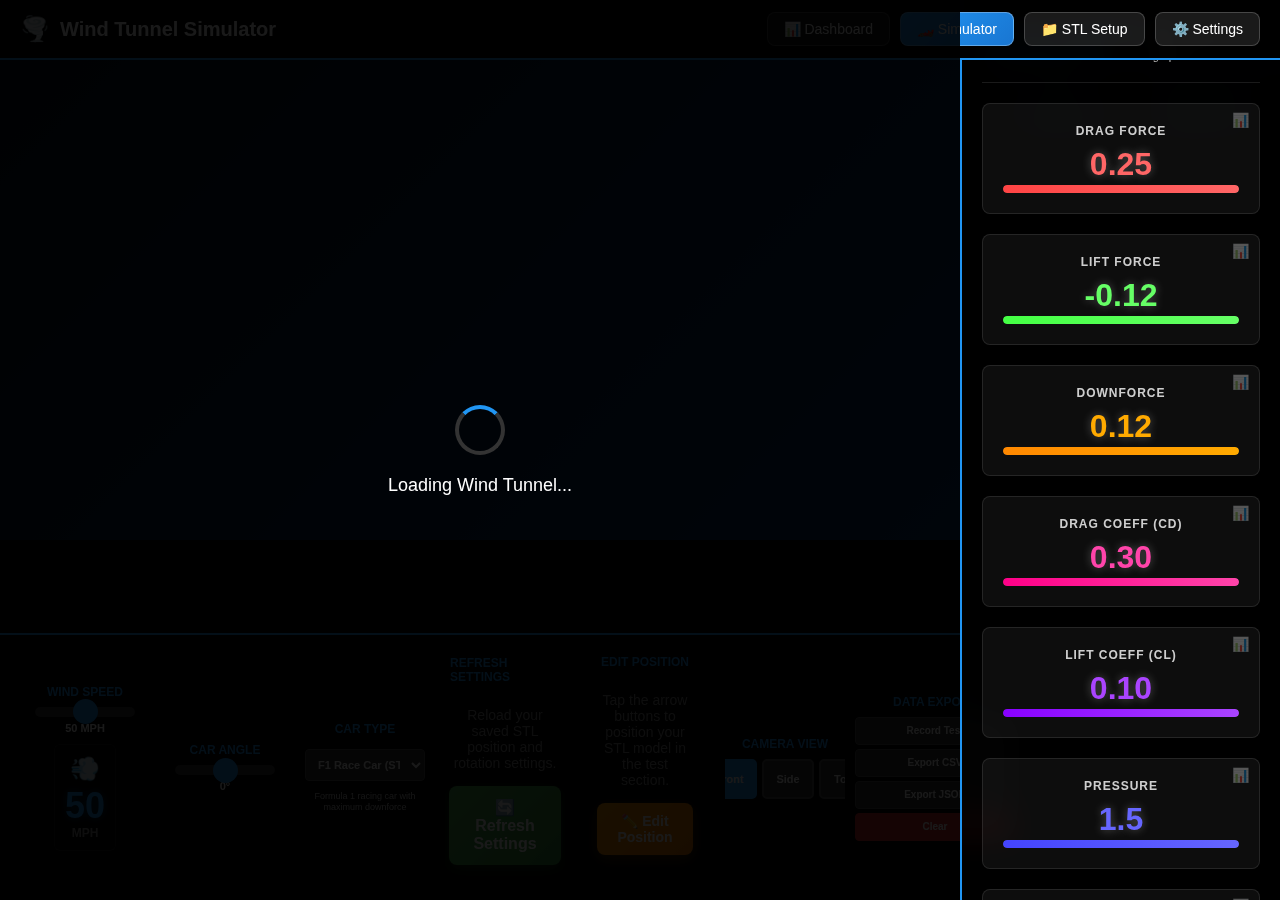
<file: index.html>
<!DOCTYPE html>
<html lang="en">
<head>
    <meta charset="UTF-8">
    <meta name="viewport" content="width=device-width, initial-scale=1.0">
    <title>Wind Tunnel Simulator</title>
    <link rel="manifest" href="manifest.json">
    <link rel="icon" href="favicon.ico" type="image/x-icon">
    <link rel="stylesheet" href="css/styles.css">
    <link rel="stylesheet" href="css/animations.css">
    <!-- PWA theme color -->
    <meta name="theme-color" content="#2196F3">
    <meta name="apple-mobile-web-app-capable" content="yes">
    <meta name="apple-mobile-web-app-status-bar-style" content="black-translucent">
</head>
<body>
    <div id="app">
        <!-- App Menu Bar -->
        <div id="appMenuBar" class="app-menu-bar">
            <div class="menu-logo">
                <span class="menu-icon">🌪️</span>
                <span class="menu-title">Wind Tunnel Simulator</span>
            </div>
            <div class="menu-nav">
                <button onclick="window.location.href='dashboard.html'" class="menu-btn">📊 Dashboard</button>
                <button id="menuMain" class="menu-btn active">🏎️ Simulator</button>
                <button id="menuSTLSetup" class="menu-btn">📁 STL Setup</button>
                <button id="menuSettings" class="menu-btn">⚙️ Settings</button>
            </div>
        </div>
        
        <!-- Main App Page -->
        <div id="mainPage" class="app-page active">
            <!-- Main App Section (Left Side) -->
            <div id="mainApp" class="main-app-section">
            <!-- Main 3D Canvas -->
            <canvas id="windTunnelCanvas"></canvas>
            
            <!-- On-Screen Arrow Controls Overlay -->
            <div id="arrowControls" class="arrow-controls-overlay" style="display: none;">
                <div class="arrow-controls-grid">
                    <div class="arrow-row">
                        <button id="arrowUp" class="arrow-btn arrow-up">▲</button>
                    </div>
                    <div class="arrow-row">
                        <button id="arrowLeft" class="arrow-btn arrow-left">◀</button>
                        <div class="arrow-center">
                            <span id="arrowInstructions" class="arrow-instructions">Tap arrows to move</span>
                            <button id="rotateBtn" class="rotate-btn">🔄</button>
                        </div>
                        <button id="arrowRight" class="arrow-btn arrow-right">▶</button>
                    </div>
                    <div class="arrow-row">
                        <button id="arrowDown" class="arrow-btn arrow-down">▼</button>
                    </div>
                </div>
            </div>
            
            <!-- Loading Screen -->
            <div id="loadingScreen" class="loading-screen">
                <div class="loading-spinner"></div>
                <div class="loading-text">Loading Wind Tunnel...</div>
            </div>
            
            <!-- Control Panel -->
            <div id="controls" class="control-panel">
                <!-- Wind Speed Control -->
                <div class="control-section">
                    <h3>Wind Speed</h3>
                    <input type="range" id="windSpeed" min="0" max="100" value="50" class="control-slider">
                    <span id="windSpeedValue" class="control-value">50 MPH</span>
                    <!-- Large Wind Speed Display -->
                    <div class="wind-speed-display">
                        <div class="wind-icon">💨</div>
                        <div id="windSpeedLarge" class="wind-speed-large">50</div>
                        <div class="wind-unit">MPH</div>
                    </div>
                </div>
                
                <!-- Car Angle Control -->
                <div class="control-section">
                    <h3>Car Angle</h3>
                    <input type="range" id="carAngle" min="-20" max="20" value="0" class="control-slider">
                    <span id="carAngleValue" class="control-value">0°</span>
                </div>
                
                <!-- Car Type Selection -->
                <div class="control-section">
                    <h3>Car Type</h3>
                    <select id="carType" class="control-select">
                        <option value="f1" selected>F1 Race Car (STL)</option>
                        <option value="sedan">Sedan</option>
                        <option value="sports">Sports Car</option>
                        <option value="suv">SUV</option>
                        <option value="truck">Truck</option>
                        <option value="custom">Custom STL File</option>
                    </select>
                    <div id="carDescription" class="car-description">Formula 1 racing car with maximum downforce</div>
                </div>
                
                <!-- STL File Upload -->
                <div class="control-section" id="stlUploadSection" style="display: none;">
                    <h3>Upload STL File</h3>
                    <input type="file" id="stlFileInput" accept=".stl" class="file-input">
                    <div class="upload-info">
                        <div id="uploadStatus" class="upload-status">No file selected</div>
                        <div class="upload-help">Select an STL file to load your custom car model</div>
                    </div>
                </div>
                
                <!-- STL Setup Navigation -->
                <div class="control-section" id="stlSetupNavSection" style="display: none;">
                    <h3>STL Model Setup</h3>
                    <div class="setup-nav-info">
                        <p>Configure your STL model rotation and position in the dedicated setup page.</p>
                        <button id="openSTLSetup" class="setup-nav-btn">Open STL Setup</button>
                    </div>
                </div>
                
                <!-- Refresh Settings Button -->
                <div class="control-section">
                    <h3>Refresh Settings</h3>
                    <div class="refresh-info">
                        <p>Reload your saved STL position and rotation settings.</p>
                        <button id="refreshSettings" class="refresh-btn">🔄 Refresh Settings</button>
                    </div>
                </div>
                
                <!-- Edit Position Controls -->
                <div class="control-section" id="editPositionSection">
                    <h3>Edit Position</h3>
                    <div class="edit-position-info">
                        <p>Tap the arrow buttons to position your STL model in the test section.</p>
                        <div class="edit-position-controls">
                            <button id="editPositionBtn" class="edit-position-btn">✏️ Edit Position</button>
                            <button id="savePositionBtn" class="save-position-btn" style="display: none;">💾 Save Position</button>
                            <button id="cancelEditBtn" class="cancel-edit-btn" style="display: none;">❌ Cancel</button>
                        </div>
                        <div id="editModeInfo" class="edit-mode-info" style="display: none;">
                            <span id="currentViewMode" class="view-mode-indicator">Front View: Move X/Y</span>
                        </div>
                        

                    </div>
                </div>
                
                <!-- Camera View Controls -->
                <div class="control-section">
                    <h3>Camera View</h3>
                    <div class="view-buttons">
                        <button id="frontView" class="view-btn active">Front</button>
                        <button id="sideView" class="view-btn">Side</button>
                        <button id="topView" class="view-btn">Top</button>
                    </div>
                </div>
                
                <!-- Data Export Controls -->
                <div class="export-section">
                    <h3>Data Export</h3>
                    <div class="export-buttons">
                        <button id="recordTest" class="export-btn">Record Test</button>
                        <button id="exportCSV" class="export-btn">Export CSV</button>
                        <button id="exportJSON" class="export-btn">Export JSON</button>
                        <button id="clearData" class="export-btn clear-btn">Clear</button>
                    </div>
                </div>
            </div>
            
            <!-- Test History Panel -->
            <div id="testHistoryPanel" class="test-history-panel">
                <div class="history-header">
                    <h3>Test History</h3>
                    <button id="toggleHistory" class="toggle-btn">▼</button>
                </div>
                <div id="testHistoryContent" class="history-content">
                    <div id="testStats" class="test-stats">
                        <div class="stat-item">Tests: 0</div>
                        <div class="stat-item">Avg Drag: 0N</div>
                        <div class="stat-item">Avg Lift: 0N</div>
                        <div class="stat-item">Session: 0min</div>
                    </div>
                    <div id="testHistory" class="test-history">
                        <div class="no-tests">No tests recorded yet</div>
                    </div>
                </div>
            </div>
            
            <!-- Status Bar -->
            <div id="statusBar" class="status-bar">
                <span id="fpsCounter" class="fps-counter">FPS: 60</span>
                <span id="connectionStatus" class="connection-status">●</span>
            </div>
        </div>
        </div> <!-- End Main Page -->
        
        <!-- STL Setup Page -->
        <div id="stlSetupPage" class="app-page">
            <div class="setup-page-header">
                <h1>STL Model Setup</h1>
                <p>Configure your 3D model rotation, position, and upload settings</p>
            </div>
            
            <div class="setup-page-content">
                <!-- STL File Upload Section -->
                <div class="setup-section">
                    <h2>📁 Upload STL File</h2>
                    <div class="setup-card">
                        <input type="file" id="stlFileInputSetup" accept=".stl" class="file-input-large">
                        <div class="upload-info-large">
                            <div id="uploadStatusSetup" class="upload-status-large">No file selected</div>
                            <div class="upload-help-large">Select an STL file to load your custom car model</div>
                        </div>
                    </div>
                </div>
                
                <!-- Model Rotation Section -->
                <div class="setup-section">
                    <h2>🔄 Model Rotation</h2>
                    <div class="setup-card">
                        <div class="rotation-controls-large">
                            <div class="rotation-axis-large">
                                <label>X-Axis Rotation</label>
                                <input type="range" id="rotationXSetup" min="-180" max="180" value="0" step="10" class="rotation-slider-large">
                                <span id="rotationXValueSetup" class="rotation-value-large">0°</span>
                            </div>
                            <div class="rotation-axis-large">
                                <label>Y-Axis Rotation</label>
                                <input type="range" id="rotationYSetup" min="-180" max="180" value="0" step="10" class="rotation-slider-large">
                                <span id="rotationYValueSetup" class="rotation-value-large">0°</span>
                            </div>
                            <div class="rotation-axis-large">
                                <label>Z-Axis Rotation</label>
                                <input type="range" id="rotationZSetup" min="-180" max="180" value="0" step="10" class="rotation-slider-large">
                                <span id="rotationZValueSetup" class="rotation-value-large">0°</span>
                            </div>
                        </div>
                        <div class="rotation-buttons-large">
                            <button id="resetRotationSetup" class="setup-btn">Reset Rotation</button>
                            <button id="saveRotationSetup" class="setup-btn save-btn">Save Rotation</button>
                        </div>
                    </div>
                </div>
                
                <!-- Model Position Section -->
                <div class="setup-section">
                    <h2>📍 Model Position</h2>
                    <div class="setup-card">
                        <div class="position-controls-large">
                            <div class="position-axis-large">
                                <label>Height (Y-Axis)</label>
                                <input type="range" id="positionYSetup" min="-3" max="3" value="-2" step="0.1" class="position-slider-large">
                                <span id="positionYValueSetup" class="position-value-large">-2.0</span>
                            </div>
                            <div class="position-axis-large">
                                <label>Forward/Back (Z-Axis)</label>
                                <input type="range" id="positionZSetup" min="-4" max="4" value="0" step="0.1" class="position-slider-large">
                                <span id="positionZValueSetup" class="position-value-large">0.0</span>
                            </div>
                            <div class="position-axis-large">
                                <label>Left/Right (X-Axis)</label>
                                <input type="range" id="positionXSetup" min="-6" max="6" value="0" step="0.1" class="position-slider-large">
                                <span id="positionXValueSetup" class="position-value-large">0.0</span>
                            </div>
                        </div>
                        <div class="position-buttons-large">
                            <button id="resetPositionSetup" class="setup-btn">Reset Position</button>
                            <button id="savePositionSetup" class="setup-btn save-btn">Save Position</button>
                        </div>
                    </div>
                </div>
                
                <!-- Model Preview Section -->
                <div class="setup-section">
                    <h2>👁️ Model Preview</h2>
                    <div class="setup-card">
                        <div class="model-preview">
                            <canvas id="previewCanvas" width="400" height="300"></canvas>
                            <div class="preview-info">
                                <p>Live preview of your STL model with current rotation and position settings</p>
                                <div class="preview-controls-info">
                                    <strong>Controls:</strong>
                                    <span>🖱️ Drag to rotate</span>
                                    <span>🔍 Scroll to zoom</span>
                                </div>
                            </div>
                        </div>
                    </div>
                </div>
                
                <!-- Action Buttons -->
                <div class="setup-actions">
                    <button id="applySettingsBtn" class="setup-btn apply-btn">Apply to Wind Tunnel</button>
                    <button id="backToMainBtn" class="setup-btn back-btn">Back to Main</button>
                </div>
            </div>
        </div>
        
        <!-- Settings Page -->
        <div id="settingsPage" class="app-page">
            <div class="setup-page-header">
                <h1>Settings</h1>
                <p>Configure application preferences and manage car models</p>
            </div>
            
            <div class="setup-page-content">
                <!-- Model Management Section -->
                <div class="setup-section">
                    <h2>🚗 Car Model Management</h2>
                    <div class="setup-card">
                        <div class="model-manager">
                            <div class="model-manager-header">
                                <p>Manage preloaded car models and their characteristics</p>
                                <div class="model-manager-actions">
                                    <button id="addNewModel" class="setup-btn">Add New Model</button>
                                    <button id="resetAllModels" class="setup-btn">Reset All</button>
                                </div>
                            </div>
                            
                            <div id="modelList" class="model-list">
                                <!-- Models will be populated by JavaScript -->
                            </div>
                        </div>
                    </div>
                </div>
                
                <!-- Application Settings Section -->
                <div class="setup-section">
                    <h2>⚙️ Application Settings</h2>
                    <div class="setup-card">
                        <div class="settings-grid">
                            <div class="setting-item">
                                <label for="enableParticles">Wind Particles</label>
                                <input type="checkbox" id="enableParticles" checked>
                                <span class="setting-description">Show animated wind particles</span>
                            </div>
                            
                            <div class="setting-item">
                                <label for="enableSounds">Sound Effects</label>
                                <input type="checkbox" id="enableSounds">
                                <span class="setting-description">Enable wind and engine sounds</span>
                            </div>
                            
                            <div class="setting-item">
                                <label for="autoSave">Auto-Save Settings</label>
                                <input type="checkbox" id="autoSave" checked>
                                <span class="setting-description">Automatically save model positions</span>
                            </div>
                            
                            <div class="setting-item">
                                <label for="performanceMode">Performance Mode</label>
                                <input type="checkbox" id="performanceMode">
                                <span class="setting-description">Reduce graphics quality for better performance</span>
                            </div>
                        </div>
                    </div>
                </div>
                
                <!-- V2 Graphics Engine Section -->
                <div class="setup-section">
                    <h2>🎨 Graphics Engine V2</h2>
                    <div class="setup-card">
                        <div class="settings-grid">
                            <div class="setting-item">
                                <label for="enableV2Engine">Enable V2 Graphics Engine</label>
                                <input type="checkbox" id="enableV2Engine">
                                <span class="setting-description">Enhanced streamline visualization with long flowing lines</span>
                            </div>
                            
                            <div class="setting-item">
                                <label for="v2StreamlineCount">Streamline Count</label>
                                <input type="range" id="v2StreamlineCount" min="20" max="60" value="40" class="rotation-slider-large">
                                <span id="v2StreamlineCountValue" class="rotation-value-large">40</span>
                                <span class="setting-description">Number of streamlines in V2 engine</span>
                            </div>
                            
                            <div class="setting-item">
                                <label for="v2FlowIntensity">Flow Intensity</label>
                                <input type="range" id="v2FlowIntensity" min="0.5" max="2.0" step="0.1" value="1.0" class="rotation-slider-large">
                                <span id="v2FlowIntensityValue" class="rotation-value-large">1.0</span>
                                <span class="setting-description">Strength of flow effects around car</span>
                            </div>
                            
                            <div class="setting-item">
                                <label for="v2ShowUnderCar">Under-Car Flow</label>
                                <input type="checkbox" id="v2ShowUnderCar" checked>
                                <span class="setting-description">Show streamlines flowing under the car</span>
                            </div>
                            
                            <div class="setting-item">
                                <label for="v2LongStreamlines">Long Streamlines</label>
                                <input type="checkbox" id="v2LongStreamlines" checked>
                                <span class="setting-description">Enable extra-long dramatic streamlines</span>
                            </div>
                            
                            <div class="setting-item">
                                <label for="v2ColorIntensity">Color Intensity</label>
                                <input type="range" id="v2ColorIntensity" min="0.5" max="1.5" step="0.1" value="1.0" class="rotation-slider-large">
                                <span id="v2ColorIntensityValue" class="rotation-value-large">1.0</span>
                                <span class="setting-description">Brightness of velocity-based colors</span>
                            </div>
                        </div>
                        
                        <div class="data-info" style="margin-top: 20px;">
                            <p><strong>V2 Graphics Engine Features:</strong></p>
                            <ul style="margin: 10px 0; padding-left: 20px;">
                                <li>Long flowing streamlines with smooth color transitions</li>
                                <li>Under-car airflow visualization</li>
                                <li>Enhanced deflection effects around car</li>
                                <li>Real-time color updates based on velocity</li>
                                <li>Dramatic wake effects behind car</li>
                            </ul>
                        </div>
                    </div>
                </div>
                
                <!-- Data Management Section -->
                <div class="setup-section">
                    <h2>💾 Data Management</h2>
                    <div class="setup-card">
                        <div class="data-management">
                            <div class="data-actions">
                                <button id="exportSettings" class="setup-btn">Export Settings</button>
                                <button id="importSettings" class="setup-btn">Import Settings</button>
                                <button id="clearAllData" class="setup-btn danger-btn">Clear All Data</button>
                            </div>
                            <div class="data-info">
                                <p>Export your settings and model configurations for backup or sharing</p>
                            </div>
                        </div>
                    </div>
                </div>
                
                <!-- Back Button -->
                <div class="setup-actions">
                    <button id="backToMainFromSettings" class="setup-btn back-btn">Back to Main</button>
                </div>
            </div>
        </div>
        
        <!-- Aerodynamics Dashboard Sidebar (Right Side) -->
        <div id="aeroDashboard" class="aero-dashboard-sidebar">
            <div class="dashboard-header">
                <h3>AERODYNAMICS DASHBOARD</h3>
                <p style="font-size: 11px; margin: 5px 0; color: rgba(255,255,255,0.7);">📊 Click any parameter to view graph</p>
            </div>
            <div class="dashboard-content">
                <div class="dashboard-grid">
                    <!-- Primary Forces -->
                    <div class="dashboard-item drag-display" title="Force opposing car motion through air. Lower is better for efficiency.">
                        <div class="dashboard-label">DRAG FORCE</div>
                        <div id="dragValue" class="dashboard-value">0.25</div>
                        <div class="dashboard-unit">N</div>
                        <div class="dashboard-bar">
                            <div id="dragBar" class="dashboard-bar-fill drag-bar"></div>
                        </div>
                    </div>
                    
                    <div class="dashboard-item lift-display" title="Upward force on car. Negative values create downforce for better grip.">
                        <div class="dashboard-label">LIFT FORCE</div>
                        <div id="liftValue" class="dashboard-value">-0.12</div>
                        <div class="dashboard-unit">N</div>
                        <div class="dashboard-bar">
                            <div id="liftBar" class="dashboard-bar-fill lift-bar"></div>
                        </div>
                    </div>
                    
                    <div class="dashboard-item downforce-display" title="Downward force pushing car to ground. Higher values improve grip and handling.">
                        <div class="dashboard-label">DOWNFORCE</div>
                        <div id="downforceValue" class="dashboard-value">0.12</div>
                        <div class="dashboard-unit">N</div>
                        <div class="dashboard-bar">
                            <div id="downforceBar" class="dashboard-bar-fill downforce-bar"></div>
                        </div>
                    </div>
                    
                    <!-- Coefficients -->
                    <div class="dashboard-item cd-display" title="Drag coefficient - measure of aerodynamic efficiency. Lower values (0.2-0.4) are better.">
                        <div class="dashboard-label">DRAG COEFF (Cd)</div>
                        <div id="cdValue" class="dashboard-value">0.30</div>
                        <div class="dashboard-unit">-</div>
                        <div class="dashboard-bar">
                            <div id="cdBar" class="dashboard-bar-fill cd-bar"></div>
                        </div>
                    </div>
                    
                    <div class="dashboard-item cl-display" title="Lift coefficient - measure of lift generation. Negative values create downforce.">
                        <div class="dashboard-label">LIFT COEFF (Cl)</div>
                        <div id="clValue" class="dashboard-value">0.10</div>
                        <div class="dashboard-unit">-</div>
                        <div class="dashboard-bar">
                            <div id="clBar" class="dashboard-bar-fill cl-bar"></div>
                        </div>
                    </div>
                    
                    <!-- Pressure & Flow -->
                    <div class="dashboard-item pressure-display" title="Air pressure around the car. Increases with wind speed and affects all forces.">
                        <div class="dashboard-label">PRESSURE</div>
                        <div id="pressureValue" class="dashboard-value">1.5</div>
                        <div class="dashboard-unit">kPa</div>
                        <div class="dashboard-bar">
                            <div id="pressureBar" class="dashboard-bar-fill pressure-bar"></div>
                        </div>
                    </div>
                    
                    <div class="dashboard-item dynamic-pressure-display" title="Pressure from moving air (½ρv²). Key factor in calculating aerodynamic forces.">
                        <div class="dashboard-label">DYNAMIC PRESSURE</div>
                        <div id="dynamicPressureValue" class="dashboard-value">0.8</div>
                        <div class="dashboard-unit">kPa</div>
                        <div class="dashboard-bar">
                            <div id="dynamicPressureBar" class="dashboard-bar-fill dynamic-pressure-bar"></div>
                        </div>
                    </div>
                    
                    <div class="dashboard-item stagnation-pressure-display" title="Total pressure when airflow is brought to rest. Sum of static and dynamic pressure.">
                        <div class="dashboard-label">STAGNATION PRESSURE</div>
                        <div id="stagnationPressureValue" class="dashboard-value">2.3</div>
                        <div class="dashboard-unit">kPa</div>
                        <div class="dashboard-bar">
                            <div id="stagnationPressureBar" class="dashboard-bar-fill stagnation-pressure-bar"></div>
                        </div>
                    </div>
                    
                    <!-- Velocity & Flow Properties -->
                    <div class="dashboard-item velocity-display" title="Air velocity in meters per second. Higher speeds create more aerodynamic forces.">
                        <div class="dashboard-label">VELOCITY</div>
                        <div id="velocityValue" class="dashboard-value">22.4</div>
                        <div class="dashboard-unit">m/s</div>
                        <div class="dashboard-bar">
                            <div id="velocityBar" class="dashboard-bar-fill velocity-bar"></div>
                        </div>
                    </div>
                    
                    <div class="dashboard-item reynolds-display" title="Reynolds number indicates flow type. Higher values (>1M) mean turbulent flow.">
                        <div class="dashboard-label">REYNOLDS NUMBER</div>
                        <div id="reynoldsValue" class="dashboard-value">6.1M</div>
                        <div class="dashboard-unit">-</div>
                        <div class="dashboard-bar">
                            <div id="reynoldsBar" class="dashboard-bar-fill reynolds-bar"></div>
                        </div>
                    </div>
                    
                    <!-- Car Properties -->
                    <div class="dashboard-item frontal-area-display" title="Cross-sectional area of car facing the wind. Larger area increases drag force.">
                        <div class="dashboard-label">FRONTAL AREA</div>
                        <div id="frontalAreaValue" class="dashboard-value">2.2</div>
                        <div class="dashboard-unit">m²</div>
                        <div class="dashboard-bar">
                            <div id="frontalAreaBar" class="dashboard-bar-fill frontal-area-bar"></div>
                        </div>
                    </div>
                    
                    <div class="dashboard-item air-density-display" title="Density of air at sea level. Affects all aerodynamic calculations. Standard: 1.225 kg/m³">
                        <div class="dashboard-label">AIR DENSITY</div>
                        <div id="airDensityValue" class="dashboard-value">1.225</div>
                        <div class="dashboard-unit">kg/m³</div>
                        <div class="dashboard-bar">
                            <div id="airDensityBar" class="dashboard-bar-fill air-density-bar"></div>
                        </div>
                    </div>
                    
                    <!-- Performance -->
                    <div class="dashboard-item efficiency-display" title="Overall aerodynamic efficiency rating. Based on drag, lift, and car angle. Higher is better.">
                        <div class="dashboard-label">EFFICIENCY RATING</div>
                        <div id="efficiencyValue" class="dashboard-value">85</div>
                        <div class="dashboard-unit">%</div>
                        <div class="dashboard-bar">
                            <div id="efficiencyBar" class="dashboard-bar-fill efficiency-bar"></div>
                        </div>
                    </div>
                </div>
            </div>
        </div>
    </div>
    
    <!-- Three.js Library -->
    <script src="js/three.min.js"></script>
    
    <!-- Chart.js Library for Graphing -->
    <script src="js/chart.min.js"></script>
    
    <!-- STL Loader -->
    <script src="js/STLLoader.js"></script>
    
    <!-- Car Settings Storage -->
    <script src="js/carSettings.js"></script>
    
    <!-- Menu System -->
    <script src="js/menuSystem.js"></script>
    
    <!-- STL Setup Manager -->
    <script src="js/stlSetupManager.js"></script>
    
    <!-- Model Manager -->
    <script src="js/modelManager.js"></script>
    
    <!-- Application Scripts -->
    <script src="js/aerodynamics.js"></script>
    <script src="js/velocityField.js"></script>
    <script src="js/windParticles.js"></script>
    <script src="js/windTunnelV2.js"></script>
    <script src="js/carModel.js"></script>
    <script src="js/windTunnel.js"></script>
    <script src="js/dataExport.js"></script>
    <script src="js/graphingSystem.js"></script>
    <script src="js/main.js"></script>
</body>
</html>
</file>
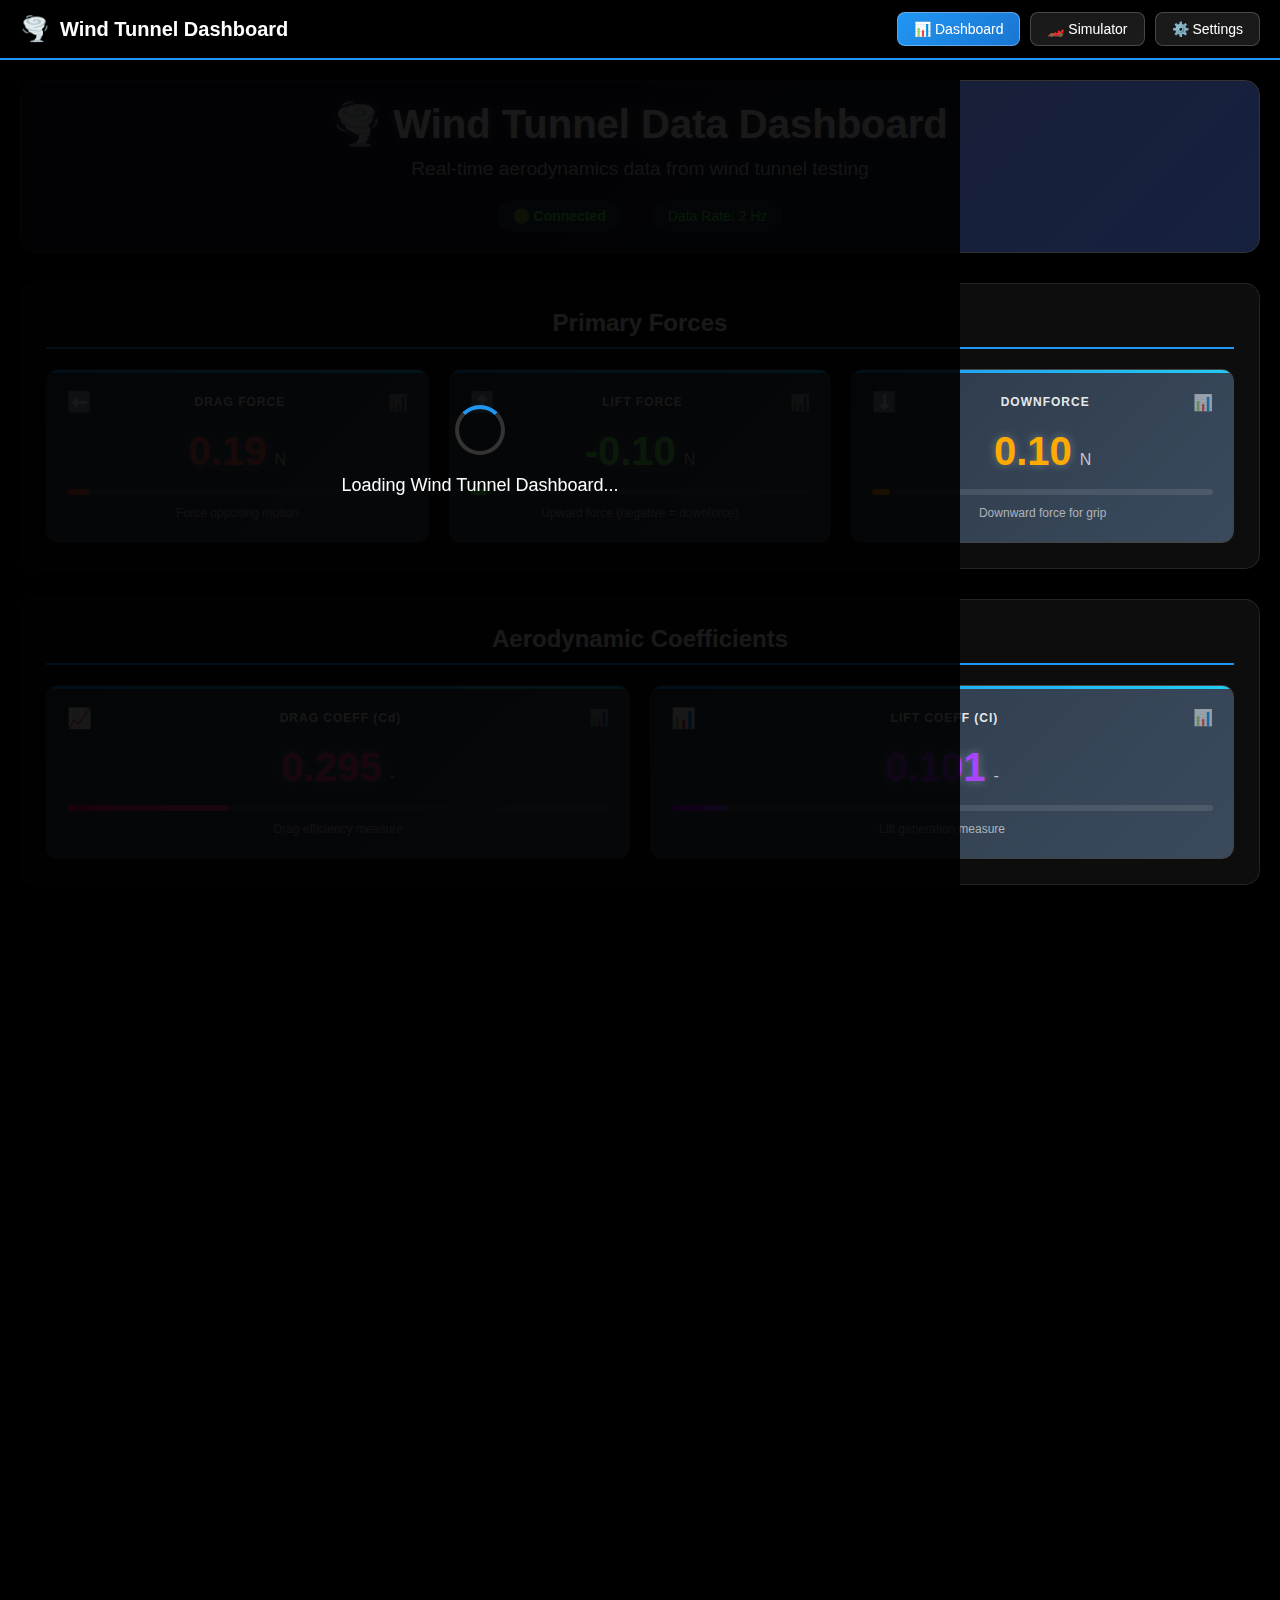
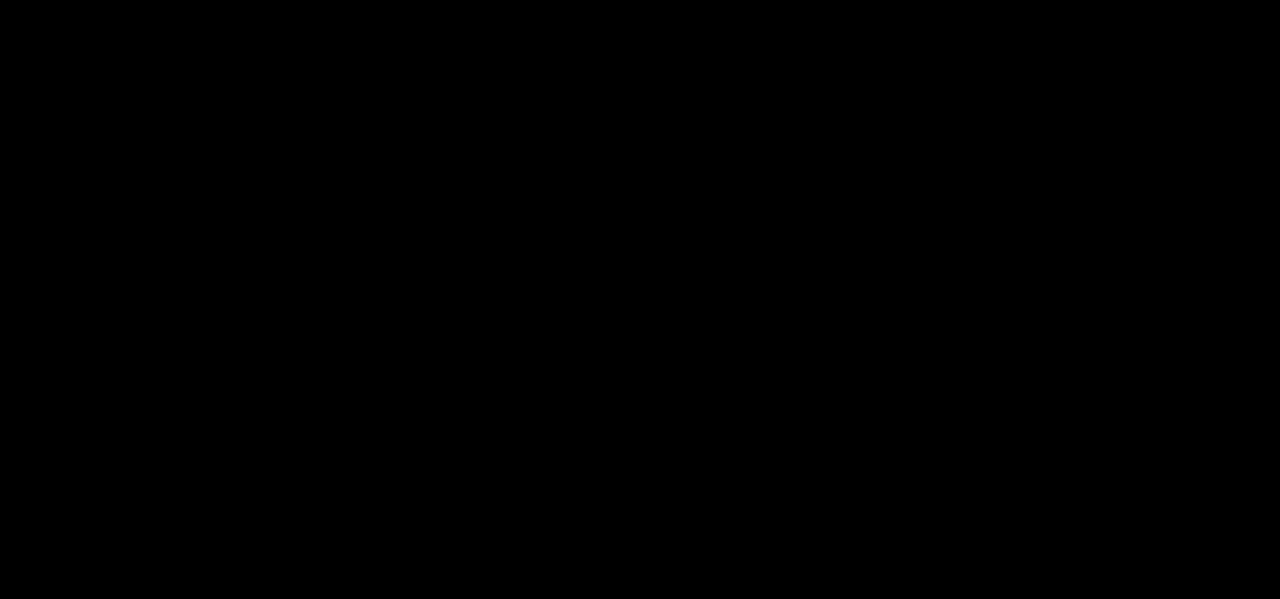
<file: dashboard.html>
<!DOCTYPE html>
<html lang="en">
<head>
    <meta charset="UTF-8">
    <meta name="viewport" content="width=device-width, initial-scale=1.0">
    <title>Wind Tunnel Dashboard</title>
    <link rel="stylesheet" href="css/styles.css">
    <link rel="stylesheet" href="css/animations.css">
    <link rel="stylesheet" href="css/dashboard.css">
    <link rel="icon" href="favicon.ico" type="image/x-icon">
    <link rel="manifest" href="manifest.json">
    <meta name="theme-color" content="#001122">
</head>
<body>
    <div id="app">
        <!-- Loading Screen -->
        <div id="loadingScreen" class="loading-screen">
            <div class="loading-spinner"></div>
            <div class="loading-text">Loading Wind Tunnel Dashboard...</div>
        </div>

        <!-- Main App Menu Bar -->
        <div class="app-menu-bar">
            <div class="menu-logo">
                <span class="menu-icon">🌪️</span>
                <span class="menu-title">Wind Tunnel Dashboard</span>
            </div>
            <nav class="menu-nav">
                <button class="menu-btn active" onclick="window.location.href='dashboard.html'">📊 Dashboard</button>
                <button class="menu-btn" onclick="window.location.href='index.html'">🏎️ Simulator</button>
                <button class="menu-btn" onclick="showSettings()">⚙️ Settings</button>
            </nav>
        </div>

        <!-- Dashboard Main Content -->
        <div id="dashboardPage" class="app-page active">
            <div class="dashboard-main-container">
                <!-- Dashboard Header -->
                <div class="dashboard-main-header">
                    <h1>🌪️ Wind Tunnel Data Dashboard</h1>
                    <p>Real-time aerodynamics data from wind tunnel testing</p>
                    <div class="dashboard-status">
                        <span class="status-indicator" id="connectionStatus">🔴 Disconnected</span>
                        <span class="data-rate" id="dataRate">Data Rate: 0 Hz</span>
                    </div>
                </div>

                <!-- Main Dashboard Grid -->
                <div class="dashboard-main-grid">
                    <!-- Primary Forces Section -->
                    <div class="dashboard-section">
                        <h2>Primary Forces</h2>
                        <div class="dashboard-cards">
                            <div class="dashboard-card drag-display" onclick="showGraph('dragForce')">
                                <div class="card-header">
                                    <span class="card-icon">⬅️</span>
                                    <span class="card-title">DRAG FORCE</span>
                                    <span class="graph-icon">📊</span>
                                </div>
                                <div class="card-value">
                                    <span id="dragValue" class="value-number">0.25</span>
                                    <span class="value-unit">N</span>
                                </div>
                                <div class="card-bar">
                                    <div id="dragBar" class="card-bar-fill drag-bar"></div>
                                </div>
                                <div class="card-description">Force opposing motion</div>
                            </div>

                            <div class="dashboard-card lift-display" onclick="showGraph('liftForce')">
                                <div class="card-header">
                                    <span class="card-icon">⬆️</span>
                                    <span class="card-title">LIFT FORCE</span>
                                    <span class="graph-icon">📊</span>
                                </div>
                                <div class="card-value">
                                    <span id="liftValue" class="value-number">-0.12</span>
                                    <span class="value-unit">N</span>
                                </div>
                                <div class="card-bar">
                                    <div id="liftBar" class="card-bar-fill lift-bar"></div>
                                </div>
                                <div class="card-description">Upward force (negative = downforce)</div>
                            </div>

                            <div class="dashboard-card downforce-display" onclick="showGraph('downforce')">
                                <div class="card-header">
                                    <span class="card-icon">⬇️</span>
                                    <span class="card-title">DOWNFORCE</span>
                                    <span class="graph-icon">📊</span>
                                </div>
                                <div class="card-value">
                                    <span id="downforceValue" class="value-number">0.12</span>
                                    <span class="value-unit">N</span>
                                </div>
                                <div class="card-bar">
                                    <div id="downforceBar" class="card-bar-fill downforce-bar"></div>
                                </div>
                                <div class="card-description">Downward force for grip</div>
                            </div>
                        </div>
                    </div>

                    <!-- Coefficients Section -->
                    <div class="dashboard-section">
                        <h2>Aerodynamic Coefficients</h2>
                        <div class="dashboard-cards">
                            <div class="dashboard-card cd-display" onclick="showGraph('dragCoeff')">
                                <div class="card-header">
                                    <span class="card-icon">📈</span>
                                    <span class="card-title">DRAG COEFF (Cd)</span>
                                    <span class="graph-icon">📊</span>
                                </div>
                                <div class="card-value">
                                    <span id="cdValue" class="value-number">0.30</span>
                                    <span class="value-unit">-</span>
                                </div>
                                <div class="card-bar">
                                    <div id="cdBar" class="card-bar-fill cd-bar"></div>
                                </div>
                                <div class="card-description">Drag efficiency measure</div>
                            </div>

                            <div class="dashboard-card cl-display" onclick="showGraph('liftCoeff')">
                                <div class="card-header">
                                    <span class="card-icon">📊</span>
                                    <span class="card-title">LIFT COEFF (Cl)</span>
                                    <span class="graph-icon">📊</span>
                                </div>
                                <div class="card-value">
                                    <span id="clValue" class="value-number">0.10</span>
                                    <span class="value-unit">-</span>
                                </div>
                                <div class="card-bar">
                                    <div id="clBar" class="card-bar-fill cl-bar"></div>
                                </div>
                                <div class="card-description">Lift generation measure</div>
                            </div>
                        </div>
                    </div>

                    <!-- Pressure Section -->
                    <div class="dashboard-section">
                        <h2>Pressure Analysis</h2>
                        <div class="dashboard-cards">
                            <div class="dashboard-card pressure-display" onclick="showGraph('pressure')">
                                <div class="card-header">
                                    <span class="card-icon">🌬️</span>
                                    <span class="card-title">PRESSURE</span>
                                    <span class="graph-icon">📊</span>
                                </div>
                                <div class="card-value">
                                    <span id="pressureValue" class="value-number">1.5</span>
                                    <span class="value-unit">kPa</span>
                                </div>
                                <div class="card-bar">
                                    <div id="pressureBar" class="card-bar-fill pressure-bar"></div>
                                </div>
                                <div class="card-description">Static air pressure</div>
                            </div>

                            <div class="dashboard-card dynamic-pressure-display" onclick="showGraph('dynamicPressure')">
                                <div class="card-header">
                                    <span class="card-icon">💨</span>
                                    <span class="card-title">DYNAMIC PRESSURE</span>
                                    <span class="graph-icon">📊</span>
                                </div>
                                <div class="card-value">
                                    <span id="dynamicPressureValue" class="value-number">0.8</span>
                                    <span class="value-unit">kPa</span>
                                </div>
                                <div class="card-bar">
                                    <div id="dynamicPressureBar" class="card-bar-fill dynamic-pressure-bar"></div>
                                </div>
                                <div class="card-description">Moving air pressure (½ρv²)</div>
                            </div>

                            <div class="dashboard-card stagnation-pressure-display" onclick="showGraph('stagnationPressure')">
                                <div class="card-header">
                                    <span class="card-icon">🎯</span>
                                    <span class="card-title">STAGNATION PRESSURE</span>
                                    <span class="graph-icon">📊</span>
                                </div>
                                <div class="card-value">
                                    <span id="stagnationPressureValue" class="value-number">2.3</span>
                                    <span class="value-unit">kPa</span>
                                </div>
                                <div class="card-bar">
                                    <div id="stagnationPressureBar" class="card-bar-fill stagnation-pressure-bar"></div>
                                </div>
                                <div class="card-description">Total pressure at stagnation point</div>
                            </div>
                        </div>
                    </div>

                    <!-- Flow Properties Section -->
                    <div class="dashboard-section">
                        <h2>Flow Properties</h2>
                        <div class="dashboard-cards">
                            <div class="dashboard-card velocity-display" onclick="showGraph('velocity')">
                                <div class="card-header">
                                    <span class="card-icon">🚀</span>
                                    <span class="card-title">VELOCITY</span>
                                    <span class="graph-icon">📊</span>
                                </div>
                                <div class="card-value">
                                    <span id="velocityValue" class="value-number">22.4</span>
                                    <span class="value-unit">m/s</span>
                                </div>
                                <div class="card-bar">
                                    <div id="velocityBar" class="card-bar-fill velocity-bar"></div>
                                </div>
                                <div class="card-description">Air velocity</div>
                            </div>

                            <div class="dashboard-card reynolds-display" onclick="showGraph('reynolds')">
                                <div class="card-header">
                                    <span class="card-icon">🔄</span>
                                    <span class="card-title">REYNOLDS NUMBER</span>
                                    <span class="graph-icon">📊</span>
                                </div>
                                <div class="card-value">
                                    <span id="reynoldsValue" class="value-number">6.1M</span>
                                    <span class="value-unit">-</span>
                                </div>
                                <div class="card-bar">
                                    <div id="reynoldsBar" class="card-bar-fill reynolds-bar"></div>
                                </div>
                                <div class="card-description">Flow type indicator</div>
                            </div>
                        </div>
                    </div>

                    <!-- Test Parameters Section -->
                    <div class="dashboard-section">
                        <h2>Test Parameters</h2>
                        <div class="dashboard-cards">
                            <div class="dashboard-card frontal-area-display" onclick="showGraph('frontalArea')">
                                <div class="card-header">
                                    <span class="card-icon">📐</span>
                                    <span class="card-title">FRONTAL AREA</span>
                                    <span class="graph-icon">📊</span>
                                </div>
                                <div class="card-value">
                                    <span id="frontalAreaValue" class="value-number">2.2</span>
                                    <span class="value-unit">m²</span>
                                </div>
                                <div class="card-bar">
                                    <div id="frontalAreaBar" class="card-bar-fill frontal-area-bar"></div>
                                </div>
                                <div class="card-description">Cross-sectional area</div>
                            </div>

                            <div class="dashboard-card air-density-display" onclick="showGraph('airDensity')">
                                <div class="card-header">
                                    <span class="card-icon">🌡️</span>
                                    <span class="card-title">AIR DENSITY</span>
                                    <span class="graph-icon">📊</span>
                                </div>
                                <div class="card-value">
                                    <span id="airDensityValue" class="value-number">1.225</span>
                                    <span class="value-unit">kg/m³</span>
                                </div>
                                <div class="card-bar">
                                    <div id="airDensityBar" class="card-bar-fill air-density-bar"></div>
                                </div>
                                <div class="card-description">Air density at sea level</div>
                            </div>

                            <div class="dashboard-card efficiency-display" onclick="showGraph('efficiency')">
                                <div class="card-header">
                                    <span class="card-icon">⚡</span>
                                    <span class="card-title">EFFICIENCY</span>
                                    <span class="graph-icon">📊</span>
                                </div>
                                <div class="card-value">
                                    <span id="efficiencyValue" class="value-number">85</span>
                                    <span class="value-unit">%</span>
                                </div>
                                <div class="card-bar">
                                    <div id="efficiencyBar" class="card-bar-fill efficiency-bar"></div>
                                </div>
                                <div class="card-description">Aerodynamic efficiency</div>
                            </div>
                        </div>
                    </div>
                </div>

                <!-- Data Export Section -->
                <div class="dashboard-export-section">
                    <h2>Data Export</h2>
                    <div class="export-buttons">
                        <button id="recordTest" class="export-btn">📝 Record Test</button>
                        <button id="exportCSV" class="export-btn">📊 Export CSV</button>
                        <button id="exportJSON" class="export-btn">📋 Export JSON</button>
                        <button id="clearData" class="export-btn clear-btn">🗑️ Clear Data</button>
                    </div>
                </div>
            </div>
        </div>

        <!-- Settings Page -->
        <div id="settingsPage" class="app-page">
            <div class="setup-page-header">
                <h1>Dashboard Settings</h1>
                <p>Configure your wind tunnel dashboard</p>
            </div>
            
            <div class="setup-page-content">
                <!-- Data Collection Settings -->
                <div class="setup-section">
                    <h2>📊 Data Collection</h2>
                    <div class="setup-card">
                        <div class="settings-grid">
                            <div class="setting-item">
                                <label for="dataRate">Data Collection Rate</label>
                                <input type="range" id="dataRate" min="1" max="10" value="2" class="rotation-slider-large">
                                <span id="dataRateValue" class="rotation-value-large">2 Hz</span>
                                <span class="setting-description">How often to collect data points</span>
                            </div>
                            
                            <div class="setting-item">
                                <label for="maxDataPoints">Maximum Data Points</label>
                                <input type="range" id="maxDataPoints" min="50" max="500" value="100" class="rotation-slider-large">
                                <span id="maxDataPointsValue" class="rotation-value-large">100</span>
                                <span class="setting-description">Maximum points to keep in memory</span>
                            </div>
                            
                            <div class="setting-item">
                                <label for="autoExport">Auto Export</label>
                                <input type="checkbox" id="autoExport">
                                <span class="setting-description">Automatically export data when full</span>
                            </div>
                        </div>
                    </div>
                </div>

                <!-- SPI Communication Settings -->
                <div class="setup-section">
                    <h2>📡 SPI Communication</h2>
                    <div class="setup-card">
                        <div class="settings-grid">
                            <div class="setting-item">
                                <label for="spiEnabled">Enable SPI Data</label>
                                <input type="checkbox" id="spiEnabled">
                                <span class="setting-description">Enable real-time SPI data reception</span>
                            </div>
                            
                            <div class="setting-item">
                                <label for="spiPort">SPI Port</label>
                                <input type="text" id="spiPort" value="/dev/spidev0.0" class="setup-input">
                                <span class="setting-description">SPI device port</span>
                            </div>
                            
                            <div class="setting-item">
                                <label for="spiBaudRate">Baud Rate</label>
                                <input type="range" id="spiBaudRate" min="1000" max="1000000" value="1000000" class="rotation-slider-large">
                                <span id="spiBaudRateValue" class="rotation-value-large">1000000</span>
                                <span class="setting-description">SPI communication speed</span>
                            </div>
                        </div>
                    </div>
                </div>

                <!-- Back Button -->
                <div class="setup-actions">
                    <button id="backToMainFromSettings" class="setup-btn back-btn">Back to Dashboard</button>
                </div>
            </div>
        </div>
    </div>

    <!-- Chart.js Library for Graphing -->
    <script src="js/chart.min.js"></script>
    
    <!-- Application Scripts -->
    <script src="js/aerodynamics.js"></script>
    <script src="js/dataExport.js"></script>
    <script src="js/graphingSystem.js"></script>
    <script src="js/dashboardMain.js"></script>
</body>
</html>
</file>
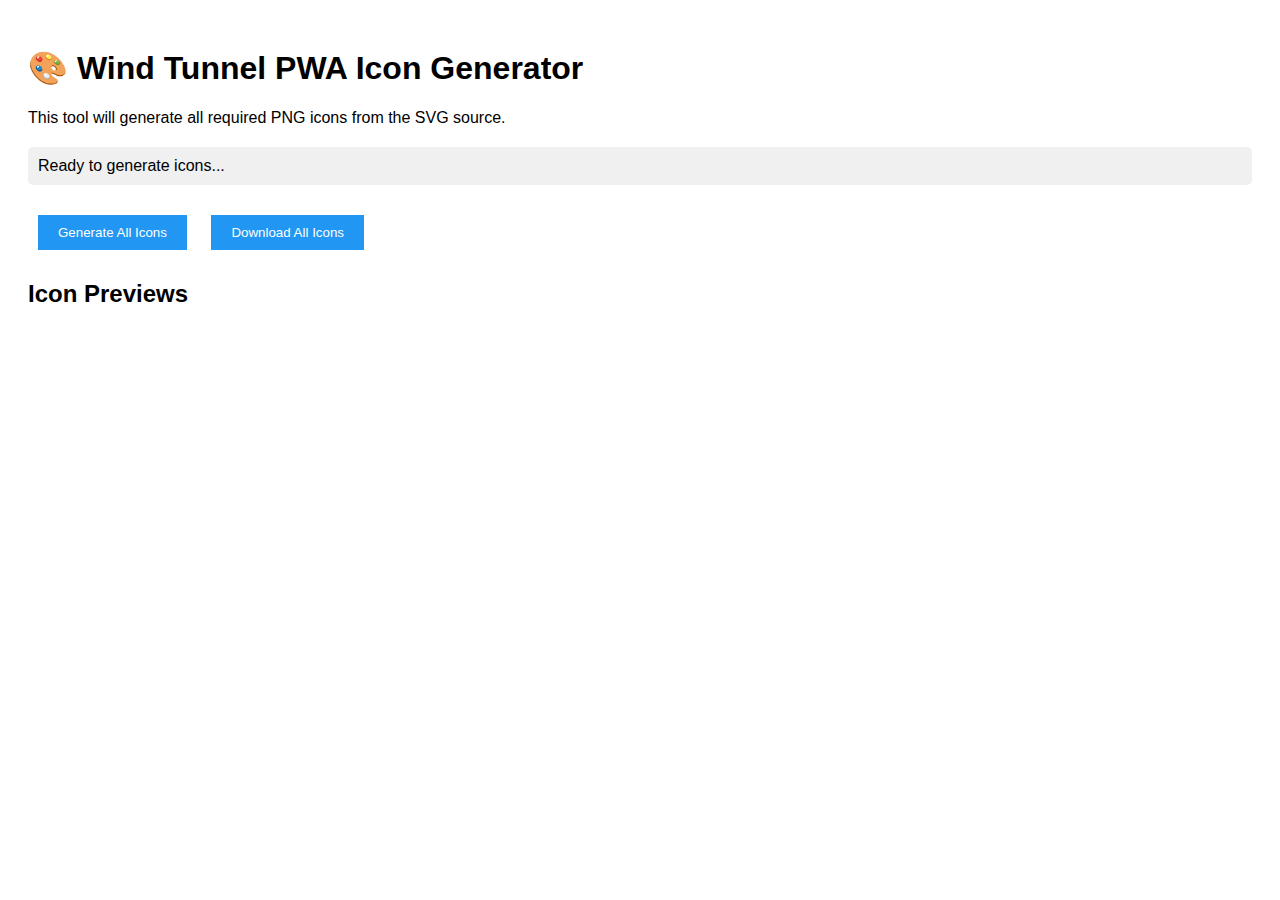
<file: generate-icons.html>
<!DOCTYPE html>
<html>
<head>
    <title>Icon Generator</title>
    <style>
        body { font-family: Arial, sans-serif; padding: 20px; }
        .icon-preview { display: inline-block; margin: 10px; text-align: center; }
        .icon-preview img { border: 1px solid #ccc; }
        button { padding: 10px 20px; margin: 10px; background: #2196F3; color: white; border: none; cursor: pointer; }
        button:hover { background: #1976D2; }
        #status { margin: 20px 0; padding: 10px; background: #f0f0f0; border-radius: 5px; }
    </style>
</head>
<body>
    <h1>🎨 Wind Tunnel PWA Icon Generator</h1>
    <p>This tool will generate all required PNG icons from the SVG source.</p>
    
    <div id="status">Ready to generate icons...</div>
    
    <button onclick="generateAllIcons()">Generate All Icons</button>
    <button onclick="downloadAllIcons()">Download All Icons</button>
    
    <h2>Icon Previews</h2>
    <div id="previews"></div>
    
    <script>
        const iconSizes = [72, 96, 128, 144, 152, 192, 384, 512];
        const generatedIcons = {};
        
        const svgSource = `
<svg xmlns="http://www.w3.org/2000/svg" viewBox="0 0 192 192" width="192" height="192">
  <defs>
    <linearGradient id="bg" x1="0%" y1="0%" x2="100%" y2="100%">
      <stop offset="0%" style="stop-color:#2196F3"/>
      <stop offset="100%" style="stop-color:#1976D2"/>
    </linearGradient>
    <linearGradient id="car" x1="0%" y1="0%" x2="100%" y2="100%">
      <stop offset="0%" style="stop-color:#FF5722"/>
      <stop offset="100%" style="stop-color:#D32F2F"/>
    </linearGradient>
  </defs>
  
  <rect width="192" height="192" fill="url(#bg)" rx="20"/>
  
  <rect x="40" y="100" width="80" height="25" fill="url(#car)" rx="5"/>
  <rect x="50" y="90" width="60" height="15" fill="url(#car)" rx="8"/>
  
  <circle cx="55" cy="130" r="8" fill="#333"/>
  <circle cx="105" cy="130" r="8" fill="#333"/>
  
  <line x1="20" y1="95" x2="35" y2="95" stroke="#00E676" stroke-width="3" stroke-linecap="round"/>
  <line x1="20" y1="105" x2="35" y2="105" stroke="#00E676" stroke-width="3" stroke-linecap="round"/>
  <line x1="20" y1="115" x2="35" y2="115" stroke="#00E676" stroke-width="3" stroke-linecap="round"/>
  <line x1="20" y1="125" x2="35" y2="125" stroke="#00E676" stroke-width="3" stroke-linecap="round"/>
  
  <path d="M30 95 L35 95 L32 92 M35 95 L32 98" stroke="#00E676" stroke-width="2" fill="none" stroke-linecap="round"/>
  <path d="M30 105 L35 105 L32 102 M35 105 L32 108" stroke="#00E676" stroke-width="2" fill="none" stroke-linecap="round"/>
  <path d="M30 115 L35 115 L32 112 M35 115 L32 118" stroke="#00E676" stroke-width="2" fill="none" stroke-linecap="round"/>
  <path d="M30 125 L35 125 L32 122 M35 125 L32 128" stroke="#00E676" stroke-width="2" fill="none" stroke-linecap="round"/>
  
  <rect x="10" y="80" width="172" height="60" fill="none" stroke="#FFF" stroke-width="2" rx="10" opacity="0.3"/>
  
  <text x="96" y="50" text-anchor="middle" fill="white" font-family="Arial, sans-serif" font-size="16" font-weight="bold">Wind Tunnel</text>
  <text x="96" y="70" text-anchor="middle" fill="white" font-family="Arial, sans-serif" font-size="12">PWA</text>
</svg>`;
        
        async function generateAllIcons() {
            const status = document.getElementById('status');
            const previews = document.getElementById('previews');
            
            status.textContent = 'Generating icons...';
            previews.innerHTML = '';
            
            for (const size of iconSizes) {
                try {
                    const canvas = document.createElement('canvas');
                    canvas.width = size;
                    canvas.height = size;
                    const ctx = canvas.getContext('2d');
                    
                    const img = new Image();
                    const svgBlob = new Blob([svgSource], { type: 'image/svg+xml' });
                    const url = URL.createObjectURL(svgBlob);
                    
                    await new Promise((resolve, reject) => {
                        img.onload = () => {
                            ctx.drawImage(img, 0, 0, size, size);
                            URL.revokeObjectURL(url);
                            resolve();
                        };
                        img.onerror = reject;
                        img.src = url;
                    });
                    
                    const pngDataUrl = canvas.toDataURL('image/png');
                    generatedIcons[size] = pngDataUrl;
                    
                    // Create preview
                    const preview = document.createElement('div');
                    preview.className = 'icon-preview';
                    preview.innerHTML = `
                        <img src="${pngDataUrl}" alt="${size}x${size}" style="width: ${Math.min(size, 64)}px; height: ${Math.min(size, 64)}px;">
                        <br>
                        <strong>${size}x${size}</strong>
                        <br>
                        <button onclick="downloadIcon(${size})">Download</button>
                    `;
                    previews.appendChild(preview);
                    
                    status.textContent = `Generated ${Object.keys(generatedIcons).length}/${iconSizes.length} icons...`;
                } catch (error) {
                    console.error(`Error generating ${size}x${size} icon:`, error);
                }
            }
            
            status.textContent = `✅ Generated ${Object.keys(generatedIcons).length} icons successfully!`;
        }
        
        function downloadIcon(size) {
            const dataUrl = generatedIcons[size];
            if (dataUrl) {
                const link = document.createElement('a');
                link.download = `icon-${size}.png`;
                link.href = dataUrl;
                link.click();
            }
        }
        
        function downloadAllIcons() {
            iconSizes.forEach(size => {
                if (generatedIcons[size]) {
                    setTimeout(() => downloadIcon(size), size * 10); // Stagger downloads
                }
            });
        }
        
        // Auto-generate icons on page load
        window.addEventListener('load', () => {
            setTimeout(generateAllIcons, 1000);
        });
    </script>
</body>
</html>
</file>
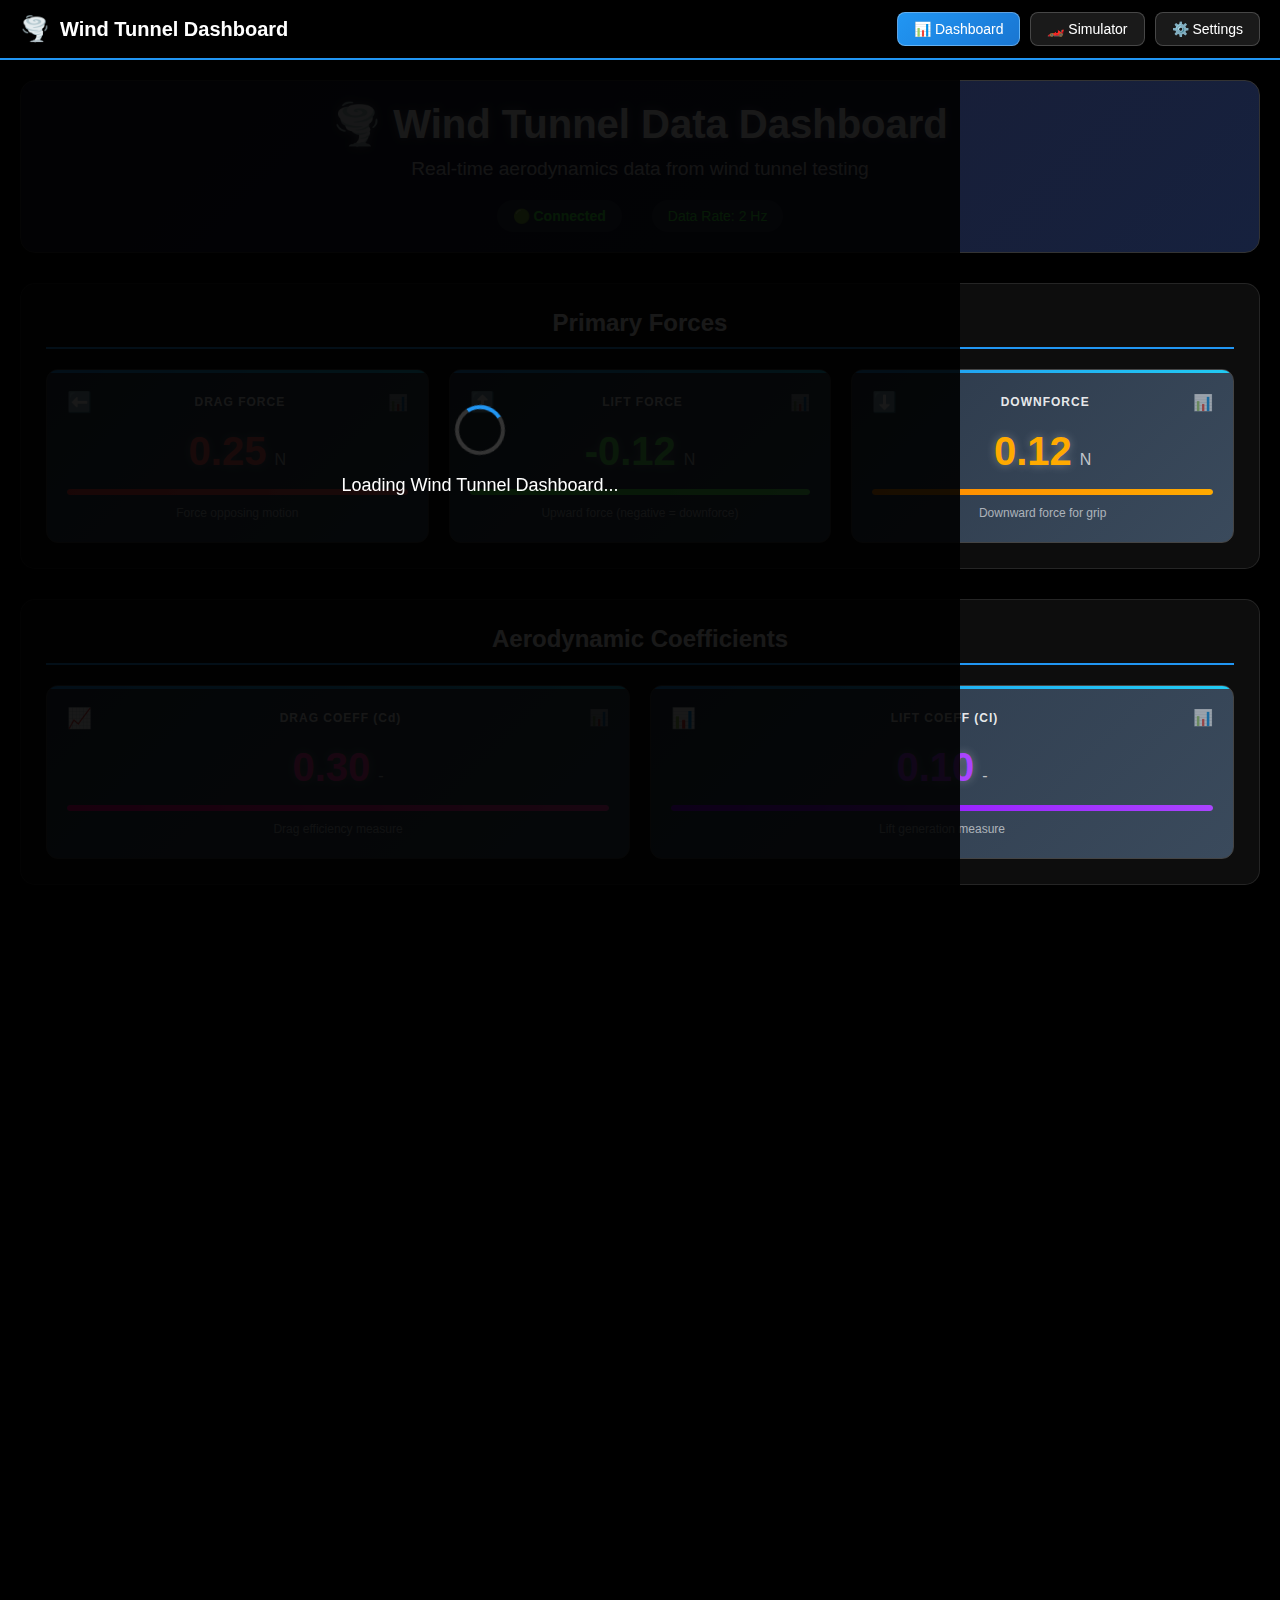
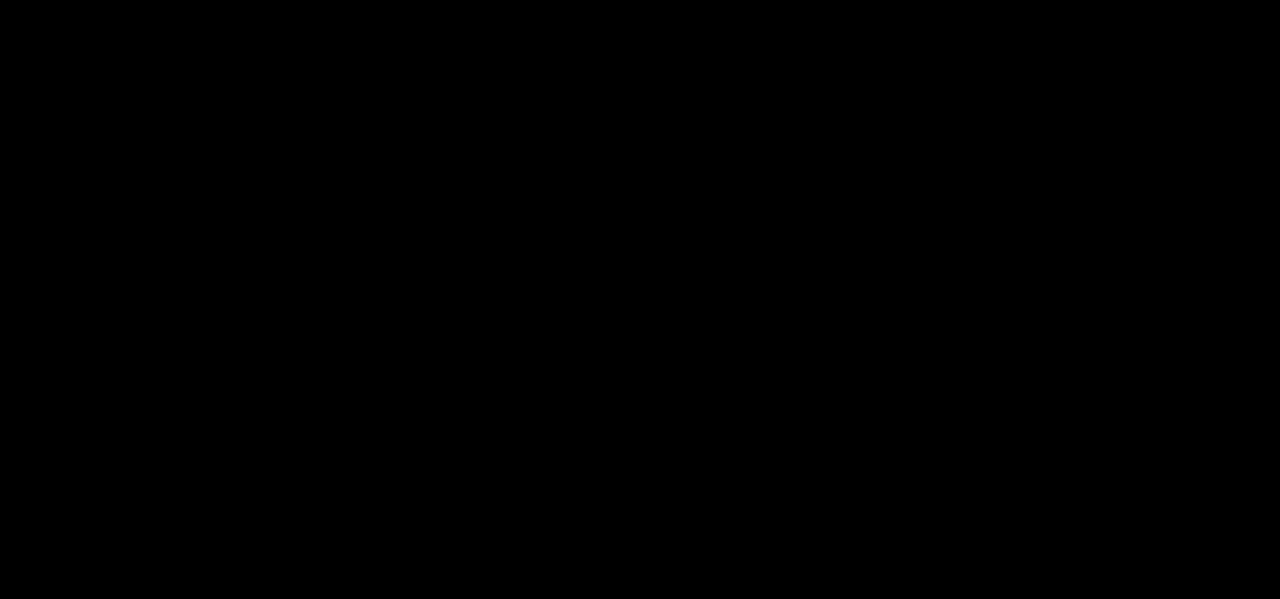
<file: home.html>
<!DOCTYPE html>
<html lang="en">
<head>
    <meta charset="UTF-8">
    <meta name="viewport" content="width=device-width, initial-scale=1.0">
    <title>Wind Tunnel - Redirecting to Dashboard</title>
    <meta http-equiv="refresh" content="0; url=dashboard.html">
    <link rel="icon" href="favicon.ico" type="image/x-icon">
    <style>
        body {
            margin: 0;
            padding: 0;
            background: linear-gradient(135deg, #001122 0%, #003366 100%);
            color: white;
            font-family: Arial, sans-serif;
            display: flex;
            justify-content: center;
            align-items: center;
            min-height: 100vh;
            text-align: center;
        }
        
        .redirect-container {
            background: rgba(255, 255, 255, 0.1);
            padding: 40px;
            border-radius: 15px;
            border: 1px solid rgba(255, 255, 255, 0.2);
            backdrop-filter: blur(10px);
        }
        
        .logo {
            font-size: 4em;
            margin-bottom: 20px;
        }
        
        h1 {
            font-size: 2.5em;
            margin-bottom: 15px;
            text-shadow: 0 0 10px rgba(255, 255, 255, 0.3);
        }
        
        p {
            font-size: 1.2em;
            margin-bottom: 30px;
            color: rgba(255, 255, 255, 0.8);
        }
        
        .loading {
            display: inline-block;
            width: 40px;
            height: 40px;
            border: 4px solid rgba(255, 255, 255, 0.3);
            border-top: 4px solid #2196F3;
            border-radius: 50%;
            animation: spin 1s linear infinite;
        }
        
        @keyframes spin {
            0% { transform: rotate(0deg); }
            100% { transform: rotate(360deg); }
        }
        
        .manual-link {
            margin-top: 20px;
        }
        
        .manual-link a {
            color: #2196F3;
            text-decoration: none;
            font-weight: bold;
            font-size: 1.1em;
        }
        
        .manual-link a:hover {
            text-decoration: underline;
        }
    </style>
</head>
<body>
    <div class="redirect-container">
        <div class="logo">🌪️</div>
        <h1>Wind Tunnel</h1>
        <p>Redirecting to Dashboard...</p>
        <div class="loading"></div>
        <div class="manual-link">
            <p>If you are not redirected automatically, <a href="dashboard.html">click here</a></p>
        </div>
    </div>
    
    <script>
        // Fallback redirect after 2 seconds
        setTimeout(() => {
            window.location.href = 'dashboard.html';
        }, 2000);
    </script>
</body>
</html>
</file>
<file: css/styles.css>
/* ===== WIND TUNNEL PWA STYLES ===== */
/* Optimized for Raspberry Pi 7" touchscreen (800x480) */

/* ======================
   APP MENU SYSTEM
   ====================== */
.app-menu-bar {
    position: fixed;
    top: 0;
    left: 0;
    right: 0;
    height: 60px;
    background: rgba(0, 0, 0, 0.95);
    backdrop-filter: blur(10px);
    display: flex;
    align-items: center;
    justify-content: space-between;
    padding: 0 20px;
    z-index: 1000;
    border-bottom: 2px solid #2196F3;
}

.menu-logo {
    display: flex;
    align-items: center;
    gap: 10px;
}

.menu-icon {
    font-size: 24px;
}

.menu-title {
    font-size: 20px;
    font-weight: bold;
    color: white;
}

.menu-nav {
    display: flex;
    gap: 10px;
}

.menu-btn {
    background: rgba(255, 255, 255, 0.1);
    border: 1px solid rgba(255, 255, 255, 0.2);
    color: white;
    padding: 8px 16px;
    border-radius: 8px;
    cursor: pointer;
    transition: all 0.3s ease;
    font-size: 14px;
}

.menu-btn:hover {
    background: rgba(255, 255, 255, 0.2);
    transform: translateY(-2px);
}

.menu-btn.active {
    background: linear-gradient(135deg, #2196F3 0%, #1976D2 100%);
    border-color: rgba(255, 255, 255, 0.3);
}

/* ======================
   APP PAGES
   ====================== */
.app-page {
    position: absolute;
    top: 60px;
    left: 0;
    right: 0;
    bottom: 0;
    opacity: 0;
    visibility: hidden;
    transition: all 0.3s ease;
}

.app-page.active {
    opacity: 1;
    visibility: visible;
}

/* ======================
   STL SETUP PAGE
   ====================== */
.setup-page-header {
    text-align: center;
    padding: 40px 20px 20px;
    background: rgba(0, 0, 0, 0.8);
    border-bottom: 2px solid #2196F3;
}

.setup-page-header h1 {
    color: #2196F3;
    font-size: 32px;
    margin-bottom: 10px;
}

.setup-page-header p {
    color: #aaa;
    font-size: 16px;
}

.setup-page-content {
    padding: 20px;
    max-width: 1200px;
    margin: 0 auto;
    overflow-y: auto;
    height: calc(100vh - 200px);
}

.setup-section {
    margin-bottom: 40px;
}

.setup-section h2 {
    color: #2196F3;
    font-size: 24px;
    margin-bottom: 20px;
    border-bottom: 2px solid rgba(33, 150, 243, 0.3);
    padding-bottom: 10px;
}

.setup-card {
    background: rgba(0, 0, 0, 0.6);
    border: 1px solid rgba(255, 255, 255, 0.1);
    border-radius: 12px;
    padding: 30px;
    backdrop-filter: blur(10px);
}

/* File Input Large */
.file-input-large {
    width: 100%;
    padding: 20px;
    background: rgba(33, 150, 243, 0.1);
    border: 2px dashed #2196F3;
    border-radius: 10px;
    color: white;
    font-size: 16px;
    cursor: pointer;
    transition: all 0.3s ease;
}

.file-input-large:hover {
    background: rgba(33, 150, 243, 0.2);
    border-color: #42A5F5;
}

.upload-info-large {
    margin-top: 15px;
    text-align: center;
}

.upload-status-large {
    font-size: 16px;
    color: #2196F3;
    margin-bottom: 5px;
}

.upload-help-large {
    font-size: 14px;
    color: #888;
}

/* Rotation Controls Large */
.rotation-controls-large {
    display: grid;
    grid-template-columns: repeat(auto-fit, minmax(300px, 1fr));
    gap: 20px;
    margin-bottom: 20px;
}

.rotation-axis-large {
    display: flex;
    flex-direction: column;
    gap: 10px;
}

.rotation-axis-large label {
    color: #2196F3;
    font-weight: bold;
    font-size: 16px;
}

.rotation-slider-large {
    width: 100%;
    height: 12px;
    background: #333;
    border-radius: 6px;
    outline: none;
    -webkit-appearance: none;
    cursor: pointer;
}

.rotation-slider-large::-webkit-slider-thumb {
    width: 30px;
    height: 30px;
    background: #2196F3;
    cursor: pointer;
    border-radius: 50%;
    -webkit-appearance: none;
    transition: all 0.2s ease;
}

.rotation-slider-large::-webkit-slider-thumb:hover {
    background: #1976D2;
    transform: scale(1.1);
}

.rotation-value-large {
    color: #2196F3;
    font-weight: bold;
    font-size: 18px;
    text-align: center;
    min-width: 50px;
}

.rotation-buttons-large {
    display: flex;
    gap: 15px;
    justify-content: center;
    margin-top: 20px;
}

/* Position Controls Large */
.position-controls-large {
    display: grid;
    grid-template-columns: repeat(auto-fit, minmax(300px, 1fr));
    gap: 20px;
    margin-bottom: 20px;
}

.position-axis-large {
    display: flex;
    flex-direction: column;
    gap: 10px;
}

.position-axis-large label {
    color: #4CAF50;
    font-weight: bold;
    font-size: 16px;
}

.position-slider-large {
    width: 100%;
    height: 12px;
    background: #333;
    border-radius: 6px;
    outline: none;
    -webkit-appearance: none;
    cursor: pointer;
}

.position-slider-large::-webkit-slider-thumb {
    width: 30px;
    height: 30px;
    background: #4CAF50;
    cursor: pointer;
    border-radius: 50%;
    -webkit-appearance: none;
    transition: all 0.2s ease;
}

.position-slider-large::-webkit-slider-thumb:hover {
    background: #45a049;
    transform: scale(1.1);
}

.position-value-large {
    color: #4CAF50;
    font-weight: bold;
    font-size: 18px;
    text-align: center;
    min-width: 50px;
}

.position-buttons-large {
    display: flex;
    gap: 15px;
    justify-content: center;
    margin-top: 20px;
}

/* Setup Buttons */
.setup-btn {
    background: linear-gradient(135deg, #2196F3 0%, #1976D2 100%);
    border: none;
    color: white;
    padding: 12px 24px;
    border-radius: 8px;
    cursor: pointer;
    font-size: 16px;
    transition: all 0.3s ease;
    min-width: 120px;
}

.setup-btn:hover {
    transform: translateY(-2px);
    box-shadow: 0 4px 12px rgba(33, 150, 243, 0.3);
}

.setup-btn.save-btn {
    background: linear-gradient(135deg, #4CAF50 0%, #45a049 100%);
}

.setup-btn.save-btn:hover {
    box-shadow: 0 4px 12px rgba(76, 175, 80, 0.3);
}

.setup-btn.apply-btn {
    background: linear-gradient(135deg, #FF9800 0%, #F57C00 100%);
    font-size: 18px;
    padding: 15px 30px;
}

.setup-btn.apply-btn:hover {
    box-shadow: 0 4px 12px rgba(255, 152, 0, 0.3);
}

.setup-btn.back-btn {
    background: linear-gradient(135deg, #757575 0%, #616161 100%);
}

.setup-btn.back-btn:hover {
    box-shadow: 0 4px 12px rgba(117, 117, 117, 0.3);
}

/* Model Preview */
.model-preview {
    text-align: center;
}

#previewCanvas {
    border: 2px solid #2196F3;
    border-radius: 10px;
    background: #000;
    max-width: 100%;
    height: auto;
}

.preview-info {
    margin-top: 15px;
}

.preview-info p {
    color: #888;
    font-size: 14px;
}

.preview-controls-info {
    margin-top: 10px;
    display: flex;
    justify-content: center;
    align-items: center;
    gap: 20px;
    font-size: 12px;
}

.preview-controls-info strong {
    color: #2196F3;
}

.preview-controls-info span {
    color: #aaa;
    background: rgba(0, 0, 0, 0.3);
    padding: 4px 8px;
    border-radius: 4px;
    border: 1px solid rgba(255, 255, 255, 0.1);
}

/* Setup Actions */
.setup-actions {
    display: flex;
    gap: 20px;
    justify-content: center;
    margin-top: 40px;
    padding: 20px;
    border-top: 1px solid rgba(255, 255, 255, 0.1);
}

/* Setup Navigation Button */
.setup-nav-info {
    text-align: center;
    padding: 20px;
}

.setup-nav-info p {
    color: #888;
    margin-bottom: 15px;
    font-size: 14px;
}

.setup-nav-btn {
    background: linear-gradient(135deg, #2196F3 0%, #1976D2 100%);
    border: none;
    color: white;
    padding: 10px 20px;
    border-radius: 6px;
    cursor: pointer;
    font-size: 14px;
    transition: all 0.3s ease;
}

.setup-nav-btn:hover {
    transform: translateY(-2px);
    box-shadow: 0 4px 12px rgba(33, 150, 243, 0.3);
}

/* Refresh Settings Button */
.refresh-info {
    text-align: center;
    padding: 15px;
}

.refresh-info p {
    color: #888;
    font-size: 14px;
    margin-bottom: 15px;
}

.refresh-btn {
    background: linear-gradient(135deg, #4CAF50 0%, #388E3C 100%);
    border: none;
    color: white;
    padding: 12px 24px;
    border-radius: 8px;
    cursor: pointer;
    font-size: 16px;
    font-weight: bold;
    transition: all 0.3s ease;
    box-shadow: 0 4px 15px rgba(76, 175, 80, 0.3);
}

.refresh-btn:hover {
    background: linear-gradient(135deg, #66BB6A 0%, #43A047 100%);
    transform: translateY(-2px);
    box-shadow: 0 6px 20px rgba(76, 175, 80, 0.4);
}

.refresh-btn:active {
    transform: translateY(0);
    box-shadow: 0 2px 10px rgba(76, 175, 80, 0.3);
}

/* Edit Position Controls */
.edit-position-info {
    text-align: center;
    padding: 15px;
}

.edit-position-info p {
    color: #888;
    font-size: 14px;
    margin-bottom: 15px;
}

.edit-position-controls {
    display: flex;
    gap: 10px;
    justify-content: center;
    margin-bottom: 10px;
}

.edit-position-btn {
    background: linear-gradient(135deg, #FF9800 0%, #F57C00 100%);
    border: none;
    color: white;
    padding: 10px 20px;
    border-radius: 8px;
    cursor: pointer;
    font-size: 14px;
    font-weight: bold;
    transition: all 0.3s ease;
    box-shadow: 0 4px 15px rgba(255, 152, 0, 0.3);
}

.edit-position-btn:hover {
    background: linear-gradient(135deg, #FFB74D 0%, #FF8F00 100%);
    transform: translateY(-2px);
    box-shadow: 0 6px 20px rgba(255, 152, 0, 0.4);
}

.edit-position-btn.active {
    background: linear-gradient(135deg, #E65100 0%, #BF360C 100%);
    box-shadow: 0 2px 10px rgba(230, 81, 0, 0.4);
}

.save-position-btn {
    background: linear-gradient(135deg, #4CAF50 0%, #388E3C 100%);
    border: none;
    color: white;
    padding: 10px 20px;
    border-radius: 8px;
    cursor: pointer;
    font-size: 14px;
    font-weight: bold;
    transition: all 0.3s ease;
    box-shadow: 0 4px 15px rgba(76, 175, 80, 0.3);
}

.save-position-btn:hover {
    background: linear-gradient(135deg, #66BB6A 0%, #43A047 100%);
    transform: translateY(-2px);
    box-shadow: 0 6px 20px rgba(76, 175, 80, 0.4);
}

.cancel-edit-btn {
    background: linear-gradient(135deg, #F44336 0%, #D32F2F 100%);
    border: none;
    color: white;
    padding: 10px 20px;
    border-radius: 8px;
    cursor: pointer;
    font-size: 14px;
    font-weight: bold;
    transition: all 0.3s ease;
    box-shadow: 0 4px 15px rgba(244, 67, 54, 0.3);
}

.cancel-edit-btn:hover {
    background: linear-gradient(135deg, #EF5350 0%, #C62828 100%);
    transform: translateY(-2px);
    box-shadow: 0 6px 20px rgba(244, 67, 54, 0.4);
}

.edit-mode-info {
    margin-top: 10px;
    padding: 8px 15px;
    background: rgba(255, 152, 0, 0.1);
    border: 1px solid rgba(255, 152, 0, 0.3);
    border-radius: 6px;
}

.view-mode-indicator {
    color: #FF9800;
    font-weight: bold;
    font-size: 12px;
    text-transform: uppercase;
}

/* Edit mode visual feedback */
.edit-mode-active {
    position: fixed;
    top: 20px;
    left: 50%;
    transform: translateX(-50%);
    background: rgba(255, 152, 0, 0.9);
    color: white;
    padding: 10px 20px;
    border-radius: 8px;
    font-weight: bold;
    font-size: 14px;
    z-index: 1000;
    box-shadow: 0 4px 15px rgba(255, 152, 0, 0.3);
    animation: editModeGlow 2s ease-in-out infinite alternate;
}

@keyframes editModeGlow {
    from {
        box-shadow: 0 4px 15px rgba(255, 152, 0, 0.3);
    }
    to {
        box-shadow: 0 4px 20px rgba(255, 152, 0, 0.6);
    }
}

/* Arrow Controls */
.arrow-controls-overlay {
    position: absolute;
    top: 20px;
    left: 20px;
    transform: none;
    z-index: 100;
    pointer-events: none;
    padding: 20px;
    background: rgba(0, 0, 0, 0.3);
    border-radius: 16px;
    border: 1px solid rgba(255, 255, 255, 0.2);
    backdrop-filter: blur(8px);
}

.arrow-controls-grid {
    display: flex;
    flex-direction: column;
    align-items: center;
    gap: 20px;
    max-width: 280px;
    margin: 0 auto;
}

.arrow-row {
    display: flex;
    align-items: center;
    justify-content: center;
    gap: 20px;
    width: 100%;
}

.arrow-btn {
    width: 60px;
    height: 60px;
    background: linear-gradient(135deg, #2196F3 0%, #1976D2 100%);
    border: 2px solid rgba(255, 255, 255, 0.2);
    border-radius: 16px;
    color: white;
    font-size: 24px;
    font-weight: bold;
    cursor: pointer;
    transition: all 0.2s ease;
    display: flex;
    align-items: center;
    justify-content: center;
    user-select: none;
    -webkit-user-select: none;
    -webkit-tap-highlight-color: transparent;
    pointer-events: auto;
}

.arrow-btn:hover {
    background: linear-gradient(135deg, #42A5F5 0%, #2196F3 100%);
    transform: scale(1.05);
    box-shadow: 0 4px 15px rgba(33, 150, 243, 0.4);
}

.arrow-btn:active {
    transform: scale(0.95);
    box-shadow: 0 2px 8px rgba(33, 150, 243, 0.6);
}

.arrow-btn:disabled {
    background: rgba(100, 100, 100, 0.3);
    color: rgba(255, 255, 255, 0.3);
    cursor: not-allowed;
    transform: none;
    box-shadow: none;
}

.arrow-center {
    width: 60px;
    height: 60px;
    display: flex;
    flex-direction: column;
    align-items: center;
    justify-content: center;
    pointer-events: auto;
    gap: 8px;
}

.arrow-instructions {
    font-size: 11px;
    color: #888;
    text-align: center;
    line-height: 1.2;
    word-wrap: break-word;
}

.rotate-btn {
    width: 50px;
    height: 50px;
    background: linear-gradient(135deg, #FF9800 0%, #F57C00 100%);
    border: 2px solid rgba(255, 255, 255, 0.3);
    border-radius: 50%;
    color: white;
    font-size: 20px;
    cursor: pointer;
    transition: all 0.3s ease;
    display: flex;
    align-items: center;
    justify-content: center;
    user-select: none;
    -webkit-user-select: none;
    -webkit-tap-highlight-color: transparent;
    pointer-events: auto;
}

.rotate-btn:hover {
    background: linear-gradient(135deg, #FFB74D 0%, #FF9800 100%);
    border-color: rgba(255, 255, 255, 0.5);
    transform: scale(1.05);
}

.rotate-btn:active {
    transform: scale(0.95) rotate(90deg);
    transition: transform 0.1s ease;
}

.rotate-btn:disabled {
    opacity: 0.5;
    cursor: not-allowed;
    background: #666;
    border-color: #444;
}

/* ======================
   MODEL MANAGEMENT
   ====================== */
.model-manager {
    width: 100%;
}

.model-manager-header {
    display: flex;
    justify-content: space-between;
    align-items: center;
    margin-bottom: 20px;
    padding-bottom: 15px;
    border-bottom: 1px solid rgba(255, 255, 255, 0.1);
}

.model-manager-header p {
    color: #aaa;
    margin: 0;
}

.model-manager-actions {
    display: flex;
    gap: 10px;
}

.model-list {
    display: grid;
    gap: 15px;
}

.model-item {
    background: rgba(0, 0, 0, 0.4);
    border: 1px solid rgba(255, 255, 255, 0.1);
    border-radius: 8px;
    padding: 20px;
    transition: all 0.3s ease;
}

.model-item:hover {
    border-color: #2196F3;
    background: rgba(0, 0, 0, 0.6);
}

.model-item.disabled {
    opacity: 0.5;
    border-color: #666;
}

.model-header {
    display: flex;
    justify-content: space-between;
    align-items: center;
    margin-bottom: 15px;
}

.model-info {
    flex: 1;
}

.model-name {
    color: #2196F3;
    font-size: 18px;
    font-weight: bold;
    margin-bottom: 5px;
}

.model-type {
    color: #888;
    font-size: 12px;
    text-transform: uppercase;
    background: rgba(255, 255, 255, 0.1);
    padding: 2px 8px;
    border-radius: 4px;
    display: inline-block;
}

.model-actions {
    display: flex;
    gap: 8px;
}

.model-btn {
    background: rgba(255, 255, 255, 0.1);
    border: 1px solid rgba(255, 255, 255, 0.2);
    color: white;
    padding: 6px 12px;
    border-radius: 4px;
    cursor: pointer;
    font-size: 12px;
    transition: all 0.3s ease;
}

.model-btn:hover {
    background: rgba(255, 255, 255, 0.2);
}

.model-btn.edit-btn {
    background: linear-gradient(135deg, #2196F3 0%, #1976D2 100%);
}

.model-btn.disable-btn {
    background: linear-gradient(135deg, #FF5722 0%, #D32F2F 100%);
}

.model-btn.enable-btn {
    background: linear-gradient(135deg, #4CAF50 0%, #388E3C 100%);
}

.model-details {
    display: grid;
    grid-template-columns: repeat(auto-fit, minmax(200px, 1fr));
    gap: 15px;
    margin-bottom: 15px;
}

.model-property {
    display: flex;
    flex-direction: column;
    gap: 5px;
}

.model-property label {
    color: #aaa;
    font-size: 12px;
    text-transform: uppercase;
}

.model-property input,
.model-property textarea {
    background: rgba(255, 255, 255, 0.1);
    border: 1px solid rgba(255, 255, 255, 0.2);
    color: white;
    padding: 8px;
    border-radius: 4px;
    font-size: 14px;
}

.model-property input:focus,
.model-property textarea:focus {
    outline: none;
    border-color: #2196F3;
    background: rgba(255, 255, 255, 0.15);
}

.model-property textarea {
    resize: vertical;
    min-height: 60px;
}

.model-characteristics {
    display: grid;
    grid-template-columns: repeat(auto-fit, minmax(120px, 1fr));
    gap: 10px;
    margin-top: 15px;
}

.characteristic-item {
    text-align: center;
    padding: 10px;
    background: rgba(255, 255, 255, 0.05);
    border-radius: 6px;
}

.characteristic-label {
    color: #aaa;
    font-size: 11px;
    text-transform: uppercase;
    margin-bottom: 5px;
}

.characteristic-value {
    color: #2196F3;
    font-weight: bold;
    font-size: 14px;
}

/* ======================
   SETTINGS GRID
   ====================== */
.settings-grid {
    display: grid;
    gap: 20px;
}

.setting-item {
    display: flex;
    align-items: center;
    justify-content: space-between;
    padding: 15px;
    background: rgba(255, 255, 255, 0.05);
    border-radius: 8px;
    border: 1px solid rgba(255, 255, 255, 0.1);
}

.setting-item label {
    color: #2196F3;
    font-weight: bold;
    font-size: 16px;
    flex: 1;
}

.setting-item input[type="checkbox"] {
    width: 20px;
    height: 20px;
    margin: 0 15px;
    cursor: pointer;
}

.setting-description {
    color: #888;
    font-size: 12px;
    flex: 2;
    text-align: right;
}

/* ======================
   DATA MANAGEMENT
   ====================== */
.data-management {
    text-align: center;
}

.data-actions {
    display: flex;
    gap: 15px;
    justify-content: center;
    margin-bottom: 20px;
}

.data-info {
    color: #888;
    font-size: 14px;
}

.setup-btn.danger-btn {
    background: linear-gradient(135deg, #f44336 0%, #d32f2f 100%);
}

.setup-btn.danger-btn:hover {
    box-shadow: 0 4px 12px rgba(244, 67, 54, 0.3);
}

/* ======================
   MODEL EDITOR MODAL
   ====================== */
.model-editor-modal {
    position: fixed;
    top: 0;
    left: 0;
    right: 0;
    bottom: 0;
    background: rgba(0, 0, 0, 0.8);
    backdrop-filter: blur(5px);
    display: flex;
    justify-content: center;
    align-items: center;
    z-index: 2000;
    opacity: 0;
    visibility: hidden;
    transition: all 0.3s ease;
}

.model-editor-modal.active {
    opacity: 1;
    visibility: visible;
}

.model-editor-content {
    background: rgba(0, 0, 0, 0.9);
    border: 2px solid #2196F3;
    border-radius: 12px;
    padding: 30px;
    max-width: 600px;
    width: 90%;
    max-height: 80vh;
    overflow-y: auto;
}

.model-editor-header {
    text-align: center;
    margin-bottom: 30px;
}

.model-editor-header h3 {
    color: #2196F3;
    font-size: 24px;
    margin-bottom: 10px;
}

.model-editor-actions {
    display: flex;
    gap: 15px;
    justify-content: center;
    margin-top: 30px;
}

/* Reset and Base Styles */
* {
    margin: 0;
    padding: 0;
    box-sizing: border-box;
}

html, body {
    height: 100%;
    font-family: 'Arial', sans-serif;
    background-color: #000;
    color: #fff;
    overflow: hidden;
    /* Prevent touch scrolling and zooming */
    touch-action: none;
    -webkit-touch-callout: none;
    -webkit-user-select: none;
    -khtml-user-select: none;
    -moz-user-select: none;
    -ms-user-select: none;
    user-select: none;
}

/* Main App Container - Split Layout */
#app {
    width: 100%;
    height: 100%;
    position: relative;
    display: flex;
    flex-direction: row; /* Changed to row for horizontal split */
}

/* Main App Section (Left Side) */
.main-app-section {
    flex: 1;
    display: flex;
    flex-direction: column;
    position: relative;
    width: calc(100% - 320px); /* Leave space for dashboard */
}

/* Aerodynamics Dashboard Sidebar (Right Side) */
.aero-dashboard-sidebar {
    width: 320px;
    height: 100%;
    background: rgba(0, 0, 0, 0.95);
    backdrop-filter: blur(15px);
    border-left: 2px solid #2196F3;
    padding: 20px;
    position: fixed;
    right: 0;
    top: 0;
    z-index: 200;
    overflow-y: auto;
    display: flex;
    flex-direction: column;
}

/* 3D Canvas */
#windTunnelCanvas {
    width: 100%;
    height: 100%;
    background: linear-gradient(135deg, #001122 0%, #003366 100%);
    display: block;
    cursor: grab;
}

#windTunnelCanvas:active {
    cursor: grabbing;
}

/* Loading Screen */
.loading-screen {
    position: fixed;
    top: 0;
    left: 0;
    width: calc(100% - 320px); /* Only cover the main app section */
    height: 100%;
    background: rgba(0, 0, 0, 0.9);
    display: flex;
    flex-direction: column;
    justify-content: center;
    align-items: center;
    z-index: 1000;
}

.loading-spinner {
    width: 50px;
    height: 50px;
    border: 4px solid #333;
    border-top: 4px solid #2196F3;
    border-radius: 50%;
    animation: spin 1s linear infinite;
}

.loading-text {
    color: #fff;
    font-size: 18px;
    margin-top: 20px;
}

@keyframes spin {
    0% { transform: rotate(0deg); }
    100% { transform: rotate(360deg); }
}

/* Control Panel */
.control-panel {
    position: fixed;
    bottom: 0;
    left: 0;
    width: calc(100% - 320px); /* Adjust for dashboard width */
    background: rgba(0, 0, 0, 0.85);
    backdrop-filter: blur(10px);
    padding: 15px;
    display: flex;
    justify-content: space-between;
    align-items: center;
    border-top: 2px solid #2196F3;
    z-index: 100;
}

.control-section {
    display: flex;
    flex-direction: column;
    align-items: center;
    min-width: 120px;
    margin: 0 10px;
    max-height: 400px;
    overflow-y: auto;
    padding: 5px;
}

.control-section::-webkit-scrollbar {
    width: 6px;
}

.control-section::-webkit-scrollbar-track {
    background: rgba(0, 0, 0, 0.2);
    border-radius: 3px;
}

.control-section::-webkit-scrollbar-thumb {
    background: #2196F3;
    border-radius: 3px;
}

.control-section::-webkit-scrollbar-thumb:hover {
    background: #1976D2;
}

.control-section h3 {
    color: #2196F3;
    margin-bottom: 8px;
    font-size: 12px;
    font-weight: bold;
    text-transform: uppercase;
}

/* Range Sliders */
.control-slider {
    width: 100px;
    height: 10px;
    background: #333;
    border-radius: 5px;
    outline: none;
    -webkit-appearance: none;
    margin-bottom: 5px;
    cursor: pointer;
}

.control-slider::-webkit-slider-thumb {
    width: 25px;
    height: 25px;
    background: #2196F3;
    cursor: pointer;
    border-radius: 50%;
    -webkit-appearance: none;
    transition: all 0.2s ease;
}

.control-slider::-webkit-slider-thumb:hover {
    background: #1976D2;
    transform: scale(1.1);
}

.control-slider::-moz-range-thumb {
    width: 25px;
    height: 25px;
    background: #2196F3;
    cursor: pointer;
    border-radius: 50%;
    border: none;
    transition: all 0.2s ease;
}

.control-value {
    color: #fff;
    font-size: 11px;
    font-weight: bold;
    text-align: center;
    min-width: 60px;
}

/* Large Wind Speed Display */
.wind-speed-display {
    display: flex;
    flex-direction: column;
    align-items: center;
    margin-top: 10px;
    padding: 10px;
    background: rgba(0, 0, 0, 0.6);
    border-radius: 6px;
    border: 1px solid rgba(255, 255, 255, 0.1);
}

.wind-icon {
    font-size: 24px;
    margin-bottom: 5px;
}

.wind-speed-large {
    font-size: 36px;
    font-weight: bold;
    color: #2196F3;
    line-height: 1;
    text-shadow: 0 0 10px rgba(33, 150, 243, 0.5);
    transition: all 0.3s ease;
}

.wind-speed-large.updating {
    animation: windSpeedFlash 0.5s ease;
}

@keyframes windSpeedFlash {
    0% { transform: scale(1); }
    50% { 
        transform: scale(1.15); 
        color: #ffffff;
        text-shadow: 0 0 15px rgba(33, 150, 243, 0.8);
    }
    100% { transform: scale(1); }
}

.wind-unit {
    font-size: 12px;
    color: #888;
    font-weight: bold;
    margin-top: 2px;
}

/* Control select dropdown */
.control-select {
    width: 120px;
    padding: 8px;
    margin: 5px 0;
    background: #333;
    color: white;
    border: 1px solid #555;
    border-radius: 4px;
    outline: none;
    cursor: pointer;
    font-size: 11px;
    font-weight: bold;
}

.control-select:hover {
    background: #444;
    border-color: #666;
}

.control-select:focus {
    border-color: #2196F3;
    box-shadow: 0 0 5px rgba(33, 150, 243, 0.3);
}

/* Car description text */
.car-description {
    font-size: 9px;
    color: #ccc;
    margin-top: 5px;
    width: 120px;
    text-align: center;
    line-height: 1.2;
}

/* STL File Upload Styles */
.file-input {
    width: 100%;
    padding: 8px;
    background: #333;
    border: 2px solid #555;
    border-radius: 5px;
    color: #fff;
    font-size: 11px;
    cursor: pointer;
    transition: all 0.3s ease;
}

.file-input:hover {
    border-color: #2196F3;
    background: #444;
}

.file-input:focus {
    outline: none;
    border-color: #2196F3;
    box-shadow: 0 0 5px rgba(33, 150, 243, 0.5);
}

.upload-info {
    margin-top: 8px;
    text-align: center;
}

.upload-status {
    color: #fff;
    font-size: 10px;
    font-weight: bold;
    margin-bottom: 3px;
}

.upload-status.success {
    color: #4CAF50;
}

.upload-status.error {
    color: #f44336;
}

.upload-help {
    color: #999;
    font-size: 9px;
    line-height: 1.2;
}

/* STL Rotation Controls */
.rotation-controls {
    display: flex;
    flex-direction: column;
    gap: 8px;
    width: 120px;
}

.rotation-axis {
    display: flex;
    flex-direction: column;
    align-items: center;
    gap: 3px;
}

.rotation-axis label {
    color: #2196F3;
    font-size: 10px;
    font-weight: bold;
    text-transform: uppercase;
}

.rotation-slider {
    width: 100px;
    height: 8px;
    background: #333;
    border-radius: 4px;
    outline: none;
    -webkit-appearance: none;
    cursor: pointer;
}

.rotation-slider::-webkit-slider-thumb {
    width: 20px;
    height: 20px;
    background: #2196F3;
    cursor: pointer;
    border-radius: 50%;
    -webkit-appearance: none;
    transition: all 0.2s ease;
}

.rotation-slider::-webkit-slider-thumb:hover {
    background: #1976D2;
    transform: scale(1.1);
}

.rotation-slider::-moz-range-thumb {
    width: 20px;
    height: 20px;
    background: #2196F3;
    cursor: pointer;
    border-radius: 50%;
    border: none;
    transition: all 0.2s ease;
}

.rotation-value {
    color: #fff;
    font-size: 9px;
    font-weight: bold;
    text-align: center;
    min-width: 30px;
}

.rotation-buttons {
    display: flex;
    gap: 5px;
    margin-top: 8px;
}

.rotation-btn {
    background: #333;
    color: #fff;
    border: 2px solid #555;
    padding: 6px 10px;
    border-radius: 4px;
    cursor: pointer;
    font-size: 9px;
    font-weight: bold;
    transition: all 0.2s ease;
    min-width: 45px;
}

.rotation-btn:hover {
    background: #555;
    border-color: #777;
}

.rotation-btn.save-btn {
    background: #2196F3;
    border-color: #2196F3;
}

.rotation-btn.save-btn:hover {
    background: #1976D2;
    border-color: #1976D2;
}

.rotation-btn:active {
    transform: scale(0.95);
}

/* Position Controls */
.position-controls {
    display: flex;
    flex-direction: column;
    gap: 8px;
    width: 120px;
    margin-top: 15px;
    padding-top: 15px;
    border-top: 1px solid rgba(255, 255, 255, 0.1);
}

.position-controls h4 {
    color: #2196F3;
    font-size: 10px;
    font-weight: bold;
    text-transform: uppercase;
    text-align: center;
    margin: 0 0 8px 0;
}

.position-axis {
    display: flex;
    flex-direction: column;
    align-items: center;
    gap: 3px;
}

.position-axis label {
    color: #2196F3;
    font-size: 9px;
    font-weight: bold;
    text-transform: uppercase;
}

.position-slider {
    width: 100px;
    height: 6px;
    background: #333;
    border-radius: 3px;
    outline: none;
    -webkit-appearance: none;
    cursor: pointer;
}

.position-slider::-webkit-slider-thumb {
    width: 16px;
    height: 16px;
    background: #4CAF50;
    cursor: pointer;
    border-radius: 50%;
    -webkit-appearance: none;
    transition: all 0.2s ease;
}

.position-slider::-webkit-slider-thumb:hover {
    background: #45a049;
    transform: scale(1.1);
}

.position-slider::-moz-range-thumb {
    width: 16px;
    height: 16px;
    background: #4CAF50;
    cursor: pointer;
    border-radius: 50%;
    border: none;
    transition: all 0.2s ease;
}

.position-value {
    color: #fff;
    font-size: 8px;
    font-weight: bold;
    text-align: center;
    min-width: 30px;
}

.position-buttons {
    display: flex;
    gap: 4px;
    margin-top: 8px;
}

.position-btn {
    background: #333;
    color: #fff;
    border: 2px solid #555;
    padding: 4px 6px;
    border-radius: 3px;
    cursor: pointer;
    font-size: 8px;
    font-weight: bold;
    transition: all 0.2s ease;
    min-width: 40px;
}

.position-btn:hover {
    background: #555;
    border-color: #777;
}

.position-btn.save-btn {
    background: #4CAF50;
    border-color: #4CAF50;
}

.position-btn.save-btn:hover {
    background: #45a049;
    border-color: #45a049;
}

.position-btn:active {
    transform: scale(0.95);
}

/* View Buttons */
.view-buttons {
    display: flex;
    gap: 5px;
}

.view-btn {
    background: #333;
    color: #fff;
    border: 2px solid #555;
    padding: 8px 12px;
    border-radius: 5px;
    cursor: pointer;
    font-size: 11px;
    font-weight: bold;
    transition: all 0.2s ease;
    /* Larger touch targets */
    min-width: 50px;
    min-height: 40px;
}

.view-btn:hover {
    background: #555;
    border-color: #777;
}

.view-btn.active {
    background: #2196F3;
    border-color: #2196F3;
}

.view-btn:active {
    transform: scale(0.95);
}

/* Dashboard Header */
.dashboard-header {
    display: flex;
    justify-content: space-between;
    align-items: center;
    margin-bottom: 20px;
    padding-bottom: 15px;
    border-bottom: 1px solid rgba(255, 255, 255, 0.1);
}

.dashboard-header h3 {
    color: #2196F3;
    font-size: 18px;
    font-weight: bold;
    text-transform: uppercase;
    letter-spacing: 1px;
    margin: 0;
}

/* Dashboard Content */
.dashboard-content {
    flex: 1;
    display: flex;
    flex-direction: column;
}

.dashboard-grid {
    display: flex;
    flex-direction: column;
    gap: 20px;
}

.dashboard-item {
    background: rgba(255, 255, 255, 0.05);
    border: 1px solid rgba(255, 255, 255, 0.1);
    border-radius: 8px;
    padding: 20px;
    text-align: center;
    transition: all 0.3s ease;
    position: relative;
}

.dashboard-item:hover {
    background: rgba(255, 255, 255, 0.08);
    transform: translateY(-2px);
    cursor: pointer;
}

/* Add a graph icon to show items are clickable for graphing */
.dashboard-item::after {
    content: "📊";
    position: absolute;
    top: 8px;
    right: 10px;
    font-size: 14px;
    opacity: 0.3;
    transition: opacity 0.2s ease;
    pointer-events: none;
}

.dashboard-item:hover::after {
    opacity: 0.7;
}

/* Enhanced tooltips for dashboard items */
.dashboard-item[title]:hover::after {
    content: attr(title);
    position: absolute;
    left: 50%;
    bottom: 100%;
    transform: translateX(-50%);
    background: rgba(0, 0, 0, 0.95);
    color: #fff;
    padding: 8px 12px;
    border-radius: 6px;
    font-size: 11px;
    white-space: nowrap;
    max-width: 280px;
    white-space: normal;
    text-align: center;
    z-index: 1000;
    margin-bottom: 8px;
    border: 1px solid #2196F3;
    box-shadow: 0 4px 12px rgba(0, 0, 0, 0.4);
    line-height: 1.3;
}

.dashboard-item[title]:hover::before {
    content: '';
    position: absolute;
    left: 50%;
    bottom: 100%;
    transform: translateX(-50%);
    border: 6px solid transparent;
    border-top-color: #2196F3;
    z-index: 1001;
    margin-bottom: 2px;
}

.dashboard-icon {
    font-size: 24px;
    margin-bottom: 10px;
}

.dashboard-label {
    font-size: 12px;
    color: rgba(255, 255, 255, 0.8);
    font-weight: bold;
    text-transform: uppercase;
    letter-spacing: 1px;
    margin-bottom: 10px;
}

.dashboard-value {
    font-size: 32px;
    font-weight: bold;
    line-height: 1;
    margin-bottom: 5px;
    text-shadow: 0 0 10px rgba(255, 255, 255, 0.3);
    transition: all 0.3s ease;
}

.dashboard-unit {
    display: none; /* Hide separate unit display since units are now suffixed to values */
    font-size: 14px;
    color: rgba(255, 255, 255, 0.6);
    font-weight: normal;
    margin-bottom: 15px;
}

.dashboard-bar {
    width: 100%;
    height: 8px;
    background: rgba(255, 255, 255, 0.1);
    border-radius: 4px;
    overflow: hidden;
    position: relative;
}

.dashboard-bar-fill {
    height: 100%;
    transition: width 0.3s ease;
    border-radius: 4px;
}

.drag-bar {
    background: linear-gradient(90deg, #ff4444, #ff6666);
}

.lift-bar {
    background: linear-gradient(90deg, #44ff44, #66ff66);
}

.pressure-bar {
    background: linear-gradient(90deg, #4444ff, #6666ff);
}

.downforce-bar {
    background: linear-gradient(90deg, #ff8800, #ffaa00);
}

.cd-bar {
    background: linear-gradient(90deg, #ff0088, #ff44aa);
}

.cl-bar {
    background: linear-gradient(90deg, #8800ff, #aa44ff);
}

.dynamic-pressure-bar {
    background: linear-gradient(90deg, #00ff88, #44ffaa);
}

.stagnation-pressure-bar {
    background: linear-gradient(90deg, #ff0000, #ff4444);
}

.velocity-bar {
    background: linear-gradient(90deg, #0088ff, #44aaff);
}

.reynolds-bar {
    background: linear-gradient(90deg, #88ff00, #aaff44);
}

.frontal-area-bar {
    background: linear-gradient(90deg, #ffff00, #ffff44);
}

.air-density-bar {
    background: linear-gradient(90deg, #00ffff, #44ffff);
}

.efficiency-bar {
    background: linear-gradient(90deg, #00ff00, #44ff44);
}

/* Color coding for dashboard values */
.drag-display .dashboard-value {
    color: #ff6666;
}

.lift-display .dashboard-value {
    color: #66ff66;
}

.pressure-display .dashboard-value {
    color: #6666ff;
}

.downforce-display .dashboard-value {
    color: #ffaa00;
}

.cd-display .dashboard-value {
    color: #ff44aa;
}

.cl-display .dashboard-value {
    color: #aa44ff;
}

.dynamic-pressure-display .dashboard-value {
    color: #44ffaa;
}

.stagnation-pressure-display .dashboard-value {
    color: #ff4444;
}

.velocity-display .dashboard-value {
    color: #44aaff;
}

.reynolds-display .dashboard-value {
    color: #aaff44;
}

.frontal-area-display .dashboard-value {
    color: #ffff44;
}

.air-density-display .dashboard-value {
    color: #44ffff;
}

.efficiency-display .dashboard-value {
    color: #44ff44;
}

.dashboard-value.updating {
    animation: valueFlash 0.5s ease;
}

@keyframes valueFlash {
    0% { transform: scale(1); }
    50% { transform: scale(1.1); }
    100% { transform: scale(1); }
}

/* Export Section */
.export-section {
    display: flex;
    flex-direction: column;
    min-width: 160px;
}

.export-section h3 {
    color: #2196F3;
    margin-bottom: 8px;
    font-size: 12px;
    font-weight: bold;
    text-transform: uppercase;
    text-align: center;
}

.export-buttons {
    display: flex;
    flex-direction: column;
    gap: 4px;
}

.export-btn {
    background: #333;
    color: #fff;
    border: 1px solid #555;
    padding: 6px 10px;
    border-radius: 4px;
    cursor: pointer;
    font-size: 10px;
    font-weight: bold;
    transition: all 0.2s ease;
    min-height: 28px;
}

.export-btn:hover {
    background: #555;
    border-color: #777;
}

.export-btn:active {
    transform: scale(0.95);
}

.export-btn.clear-btn {
    background: #d32f2f;
    border-color: #d32f2f;
}

.export-btn.clear-btn:hover {
    background: #b71c1c;
    border-color: #b71c1c;
}

.export-btn.button-pressed {
    background: #4CAF50;
    border-color: #4CAF50;
    transform: scale(0.95);
}

/* Test History Panel */
.test-history-panel {
    position: fixed;
    right: 0;
    top: 30px;
    width: 300px;
    max-height: 400px;
    background: rgba(0, 0, 0, 0.9);
    border: 1px solid #333;
    border-radius: 8px 0 0 8px;
    z-index: 100;
    transition: transform 0.3s ease;
}

.test-history-panel.collapsed {
    transform: translateX(260px);
}

.history-header {
    display: flex;
    justify-content: space-between;
    align-items: center;
    padding: 10px 15px;
    border-bottom: 1px solid #333;
    background: rgba(33, 150, 243, 0.1);
}

.history-header h3 {
    color: #2196F3;
    margin: 0;
    font-size: 14px;
    font-weight: bold;
}

.toggle-btn {
    background: transparent;
    border: none;
    color: #2196F3;
    font-size: 16px;
    cursor: pointer;
    padding: 2px 5px;
    transition: transform 0.3s ease;
}

.toggle-btn:hover {
    color: #fff;
}

.test-history-panel.collapsed .toggle-btn {
    transform: rotate(180deg);
}

.history-content {
    padding: 10px;
    max-height: 350px;
    overflow-y: auto;
}

.test-stats {
    display: grid;
    grid-template-columns: 1fr 1fr;
    gap: 8px;
    margin-bottom: 15px;
    padding-bottom: 10px;
    border-bottom: 1px solid #333;
}

.stat-item {
    background: rgba(33, 150, 243, 0.1);
    padding: 5px 8px;
    border-radius: 4px;
    font-size: 11px;
    text-align: center;
    color: #ccc;
}

.test-history {
    max-height: 200px;
    overflow-y: auto;
}

.test-item {
    display: flex;
    justify-content: space-between;
    align-items: center;
    padding: 6px 8px;
    margin-bottom: 4px;
    background: rgba(255, 255, 255, 0.05);
    border-radius: 4px;
    font-size: 10px;
}

.test-id {
    color: #2196F3;
    font-weight: bold;
    min-width: 25px;
}

.test-details {
    color: #ccc;
    flex-grow: 1;
    text-align: center;
    font-size: 9px;
}

.test-forces {
    color: #fff;
    font-weight: bold;
    min-width: 80px;
    text-align: right;
    font-size: 9px;
}

.no-tests {
    text-align: center;
    color: #666;
    font-style: italic;
    padding: 20px;
    font-size: 11px;
}

/* Status Bar */
.status-bar {
    position: fixed;
    top: 0;
    left: 0;
    width: 100%;
    height: 30px;
    background: rgba(0, 0, 0, 0.7);
    display: flex;
    justify-content: space-between;
    align-items: center;
    padding: 0 15px;
    z-index: 50;
    font-size: 11px;
}

.fps-counter {
    color: #4CAF50;
    font-weight: bold;
}

.connection-status {
    color: #4CAF50;
    font-size: 16px;
}

/* Responsive Design */
@media (max-width: 800px) {
    .control-panel {
        padding: 10px;
    }
    
    .control-section {
        margin: 0 5px;
    }
    
    .control-slider {
        width: 80px;
    }
    
    .view-btn {
        padding: 8px 12px;
        font-size: 10px;
    }
    
    .aero-dashboard-sidebar {
        width: 280px;
    }
    
    .main-app-section {
        width: calc(100% - 280px);
    }
    
    .control-panel {
        width: calc(100% - 280px);
    }
    
    .loading-screen {
        width: calc(100% - 280px);
    }
    
    .dashboard-value {
        font-size: 28px;
    }
    
    .dashboard-item {
        padding: 15px;
    }
}

@media (max-width: 600px) {
    .aero-dashboard-sidebar {
        width: 250px;
    }
    
    .main-app-section {
        width: calc(100% - 250px);
    }
    
    .control-panel {
        width: calc(100% - 250px);
    }
    
    .loading-screen {
        width: calc(100% - 250px);
    }
    
    .dashboard-value {
        font-size: 24px;
    }
    
    .dashboard-grid {
        gap: 15px;
    }
    
    .dashboard-item {
        padding: 12px;
    }
}

@media (-webkit-min-device-pixel-ratio: 2), (min-resolution: 192dpi) {
    .control-slider::-webkit-slider-thumb {
        width: 20px;
        height: 20px;
    }
    
    .view-btn {
        padding: 10px 16px;
        font-size: 12px;
    }
}

/* Focus states for keyboard navigation */
.control-slider:focus {
    outline: 2px solid #2196F3;
    outline-offset: 2px;
}

.view-btn:focus {
    outline: 2px solid #2196F3;
    outline-offset: 2px;
}

/* Accessibility */
@media (prefers-reduced-motion: reduce) {
    * {
        animation-duration: 0.01ms !important;
        animation-iteration-count: 1 !important;
        transition-duration: 0.01ms !important;
    }
}

/* Hidden class for JavaScript control */
.hidden {
    display: none !important;
}

/* Fade in animation for loaded content */
.fade-in {
    opacity: 0;
    animation: fadeIn 0.5s ease-in-out forwards;
}

@keyframes fadeIn {
    from { opacity: 0; }
    to { opacity: 1; }
}
</file>
<file: css/animations.css>
/* ===== WIND TUNNEL ANIMATIONS ===== */
/* Optimized for smooth performance on Raspberry Pi */

/* Wind Particle Effects */
@keyframes windFlow {
    0% { 
        transform: translateX(-100px) translateY(0px);
        opacity: 0;
    }
    10% { 
        opacity: 1;
    }
    90% { 
        opacity: 1;
    }
    100% { 
        transform: translateX(100px) translateY(5px);
        opacity: 0;
    }
}

@keyframes windFlowReverse {
    0% { 
        transform: translateX(100px) translateY(0px);
        opacity: 0;
    }
    10% { 
        opacity: 1;
    }
    90% { 
        opacity: 1;
    }
    100% { 
        transform: translateX(-100px) translateY(-5px);
        opacity: 0;
    }
}

/* Turbulence Effect */
@keyframes turbulence {
    0%, 100% { 
        transform: translateY(0px) scale(1);
    }
    25% { 
        transform: translateY(-2px) scale(1.1);
    }
    50% { 
        transform: translateY(2px) scale(0.9);
    }
    75% { 
        transform: translateY(-1px) scale(1.05);
    }
}

/* Pressure Wave Animation */
@keyframes pressureWave {
    0% { 
        transform: scaleX(1) scaleY(1);
        opacity: 0.8;
    }
    50% { 
        transform: scaleX(1.5) scaleY(0.8);
        opacity: 0.4;
    }
    100% { 
        transform: scaleX(2) scaleY(0.6);
        opacity: 0;
    }
}

/* Data Value Pulse */
@keyframes dataPulse {
    0%, 100% { 
        transform: scale(1);
        color: #2196F3;
    }
    50% { 
        transform: scale(1.05);
        color: #4CAF50;
    }
}

/* Control Interaction Feedback */
@keyframes controlFeedback {
    0% { 
        transform: scale(1);
        background-color: #2196F3;
    }
    50% { 
        transform: scale(1.1);
        background-color: #4CAF50;
    }
    100% { 
        transform: scale(1);
        background-color: #2196F3;
    }
}

/* Loading Animation */
@keyframes loadingPulse {
    0% { 
        opacity: 0.3;
        transform: scale(1);
    }
    50% { 
        opacity: 1;
        transform: scale(1.05);
    }
    100% { 
        opacity: 0.3;
        transform: scale(1);
    }
}

/* Streamline Flow */
@keyframes streamlineFlow {
    0% { 
        stroke-dashoffset: 100;
        opacity: 0.5;
    }
    100% { 
        stroke-dashoffset: 0;
        opacity: 1;
    }
}

/* Button Press Animation */
@keyframes buttonPress {
    0% { 
        transform: scale(1);
    }
    50% { 
        transform: scale(0.95);
    }
    100% { 
        transform: scale(1);
    }
}

/* Slider Thumb Glow */
@keyframes thumbGlow {
    0%, 100% { 
        box-shadow: 0 0 5px rgba(33, 150, 243, 0.3);
    }
    50% { 
        box-shadow: 0 0 15px rgba(33, 150, 243, 0.8);
    }
}

/* Status Indicator Blink */
@keyframes statusBlink {
    0%, 100% { 
        opacity: 1;
    }
    50% { 
        opacity: 0.3;
    }
}

/* Fade In Up Animation */
@keyframes fadeInUp {
    0% { 
        opacity: 0;
        transform: translateY(20px);
    }
    100% { 
        opacity: 1;
        transform: translateY(0);
    }
}

/* Fade In Down Animation */
@keyframes fadeInDown {
    0% { 
        opacity: 0;
        transform: translateY(-20px);
    }
    100% { 
        opacity: 1;
        transform: translateY(0);
    }
}

/* Shake Animation for Errors */
@keyframes shake {
    0%, 100% { 
        transform: translateX(0);
    }
    25% { 
        transform: translateX(-5px);
    }
    75% { 
        transform: translateX(5px);
    }
}

/* Bounce Animation */
@keyframes bounce {
    0%, 100% { 
        transform: translateY(0);
    }
    50% { 
        transform: translateY(-10px);
    }
}

/* Rotate Animation */
@keyframes rotate360 {
    0% { 
        transform: rotate(0deg);
    }
    100% { 
        transform: rotate(360deg);
    }
}

/* ===== ANIMATION CLASSES ===== */

/* Wind Effect Classes */
.wind-particle {
    animation: windFlow 3s linear infinite;
}

.wind-particle:nth-child(odd) {
    animation: windFlowReverse 3.5s linear infinite;
    animation-delay: 0.5s;
}

.wind-particle:nth-child(even) {
    animation-delay: 1s;
}

.turbulent {
    animation: turbulence 2s ease-in-out infinite;
}

.pressure-wave {
    animation: pressureWave 1s ease-out infinite;
}

/* UI Animation Classes */
.data-updating {
    animation: dataPulse 0.5s ease-in-out;
}

.control-active {
    animation: controlFeedback 0.3s ease-in-out;
}

.loading-pulse {
    animation: loadingPulse 1.5s ease-in-out infinite;
}

.streamline-animated {
    animation: streamlineFlow 2s ease-in-out infinite;
}

.button-pressed {
    animation: buttonPress 0.2s ease-in-out;
}

.slider-active {
    animation: thumbGlow 1s ease-in-out infinite;
}

.status-active {
    animation: statusBlink 2s ease-in-out infinite;
}

.fade-in-up {
    animation: fadeInUp 0.5s ease-out;
}

.fade-in-down {
    animation: fadeInDown 0.5s ease-out;
}

.error-shake {
    animation: shake 0.5s ease-in-out;
}

.bounce-effect {
    animation: bounce 0.6s ease-in-out;
}

.spinning {
    animation: rotate360 1s linear infinite;
}

/* ===== PERFORMANCE OPTIMIZATIONS ===== */

/* Use transform and opacity for better performance */
.wind-particle,
.turbulent,
.pressure-wave {
    will-change: transform, opacity;
    transform-origin: center center;
}

/* Enable hardware acceleration */
.control-slider::-webkit-slider-thumb,
.view-btn,
.data-value {
    backface-visibility: hidden;
    perspective: 1000px;
}

/* Reduce animations on slower devices */
@media (max-width: 800px) {
    .wind-particle {
        animation-duration: 4s;
    }
    
    .turbulent {
        animation-duration: 3s;
    }
    
    .pressure-wave {
        animation-duration: 1.5s;
    }
}

/* Disable animations for reduced motion preference */
@media (prefers-reduced-motion: reduce) {
    .wind-particle,
    .turbulent,
    .pressure-wave,
    .data-updating,
    .control-active,
    .loading-pulse,
    .streamline-animated,
    .button-pressed,
    .slider-active,
    .status-active,
    .spinning {
        animation: none !important;
    }
}

/* ===== TRANSITION EFFECTS ===== */

/* Smooth transitions for interactive elements */
.control-slider {
    transition: all 0.2s ease;
}

.view-btn {
    transition: all 0.2s ease;
}

.data-value {
    transition: all 0.3s ease;
}

.control-section {
    transition: all 0.3s ease;
}

/* Hover effects for desktop */
@media (hover: hover) {
    .view-btn:hover {
        transform: translateY(-2px);
        box-shadow: 0 4px 8px rgba(33, 150, 243, 0.3);
    }
    
    .control-slider:hover {
        transform: scale(1.02);
    }
}

/* Focus effects for accessibility */
.control-slider:focus,
.view-btn:focus {
    animation: thumbGlow 0.5s ease-in-out;
}
</file>
<file: css/dashboard.css>
/* ===== DASHBOARD PAGE SPECIFIC STYLES ===== */

.dashboard-main-container {
    max-width: 1400px;
    margin: 0 auto;
    padding: 20px;
    min-height: calc(100vh - 80px);
}

.dashboard-main-header {
    text-align: center;
    margin-bottom: 30px;
    padding: 20px;
    background: linear-gradient(135deg, #1a1a2e 0%, #16213e 100%);
    border-radius: 15px;
    border: 1px solid #333;
}

.dashboard-main-header h1 {
    color: #ffffff;
    font-size: 2.5em;
    margin-bottom: 10px;
    text-shadow: 0 0 10px rgba(255, 255, 255, 0.3);
}

.dashboard-main-header p {
    color: rgba(255, 255, 255, 0.8);
    font-size: 1.2em;
    margin-bottom: 20px;
}

.dashboard-status {
    display: flex;
    justify-content: center;
    gap: 30px;
    margin-top: 15px;
}

.status-indicator {
    padding: 8px 16px;
    background: rgba(255, 255, 255, 0.1);
    border-radius: 20px;
    font-size: 14px;
    font-weight: bold;
}

.data-rate {
    padding: 8px 16px;
    background: rgba(255, 255, 255, 0.1);
    border-radius: 20px;
    font-size: 14px;
    color: #44ff44;
}

.dashboard-main-grid {
    display: grid;
    gap: 30px;
    margin-bottom: 30px;
}

.dashboard-section {
    background: rgba(255, 255, 255, 0.05);
    border-radius: 15px;
    padding: 25px;
    border: 1px solid rgba(255, 255, 255, 0.1);
}

.dashboard-section h2 {
    color: #ffffff;
    font-size: 1.5em;
    margin-bottom: 20px;
    text-align: center;
    border-bottom: 2px solid #2196F3;
    padding-bottom: 10px;
}

.dashboard-cards {
    display: grid;
    grid-template-columns: repeat(auto-fit, minmax(300px, 1fr));
    gap: 20px;
}

.dashboard-card {
    background: linear-gradient(135deg, #2d3a4b 0%, #3a4a5c 100%);
    border-radius: 12px;
    padding: 20px;
    border: 1px solid #444;
    transition: all 0.3s ease;
    cursor: pointer;
    position: relative;
    overflow: hidden;
}

.dashboard-card::before {
    content: '';
    position: absolute;
    top: 0;
    left: 0;
    right: 0;
    height: 3px;
    background: linear-gradient(90deg, #2196F3, #21CBF3);
}

.dashboard-card:hover {
    transform: translateY(-5px);
    box-shadow: 0 10px 30px rgba(0, 0, 0, 0.3);
    border-color: #2196F3;
}

.dashboard-card:active {
    transform: translateY(-2px);
}

.card-header {
    display: flex;
    justify-content: space-between;
    align-items: center;
    margin-bottom: 15px;
}

.card-icon {
    font-size: 20px;
}

.card-title {
    font-size: 12px;
    font-weight: bold;
    color: rgba(255, 255, 255, 0.9);
    letter-spacing: 1px;
    flex-grow: 1;
    text-align: center;
}

.graph-icon {
    font-size: 16px;
    opacity: 0.5;
    transition: opacity 0.3s ease;
}

.dashboard-card:hover .graph-icon {
    opacity: 1;
}

.card-value {
    display: flex;
    align-items: baseline;
    justify-content: center;
    margin-bottom: 15px;
}

.value-number {
    font-size: 2.5em;
    font-weight: bold;
    color: #ffffff;
    text-shadow: 0 0 10px rgba(255, 255, 255, 0.3);
}

.value-unit {
    font-size: 1em;
    color: rgba(255, 255, 255, 0.7);
    margin-left: 8px;
}

.card-bar {
    width: 100%;
    height: 6px;
    background: rgba(255, 255, 255, 0.1);
    border-radius: 3px;
    overflow: hidden;
    margin-bottom: 10px;
}

.card-bar-fill {
    height: 100%;
    transition: width 0.3s ease;
    border-radius: 3px;
}

.card-description {
    font-size: 12px;
    color: rgba(255, 255, 255, 0.6);
    text-align: center;
    line-height: 1.4;
}

.dashboard-export-section {
    background: rgba(255, 255, 255, 0.05);
    border-radius: 15px;
    padding: 25px;
    border: 1px solid rgba(255, 255, 255, 0.1);
    text-align: center;
}

.dashboard-export-section h2 {
    color: #ffffff;
    margin-bottom: 20px;
    border-bottom: 2px solid #2196F3;
    padding-bottom: 10px;
    display: inline-block;
}

.export-buttons {
    display: flex;
    justify-content: center;
    gap: 15px;
    flex-wrap: wrap;
}

.export-btn {
    padding: 12px 24px;
    background: linear-gradient(135deg, #2196F3 0%, #21CBF3 100%);
    color: white;
    border: none;
    border-radius: 8px;
    cursor: pointer;
    font-size: 14px;
    font-weight: bold;
    transition: all 0.3s ease;
    text-transform: uppercase;
    letter-spacing: 1px;
}

.export-btn:hover {
    transform: translateY(-2px);
    box-shadow: 0 5px 15px rgba(33, 150, 243, 0.3);
}

.export-btn:active {
    transform: translateY(0);
}

.export-btn.clear-btn {
    background: linear-gradient(135deg, #f44336 0%, #e57373 100%);
}

.export-btn.clear-btn:hover {
    box-shadow: 0 5px 15px rgba(244, 67, 54, 0.3);
}

/* Color coding for different parameter types */
.drag-display .card-value .value-number { color: #ff6666; }
.lift-display .card-value .value-number { color: #66ff66; }
.downforce-display .card-value .value-number { color: #ffaa00; }
.cd-display .card-value .value-number { color: #ff44aa; }
.cl-display .card-value .value-number { color: #aa44ff; }
.pressure-display .card-value .value-number { color: #6666ff; }
.dynamic-pressure-display .card-value .value-number { color: #44ffaa; }
.stagnation-pressure-display .card-value .value-number { color: #ff4444; }
.velocity-display .card-value .value-number { color: #44aaff; }
.reynolds-display .card-value .value-number { color: #aaff44; }
.frontal-area-display .card-value .value-number { color: #ffff44; }
.air-density-display .card-value .value-number { color: #44ffff; }
.efficiency-display .card-value .value-number { color: #44ff44; }

/* Settings input styling */
.setup-input {
    width: 100%;
    padding: 10px;
    background: rgba(255, 255, 255, 0.1);
    border: 1px solid rgba(255, 255, 255, 0.3);
    border-radius: 5px;
    color: #ffffff;
    font-size: 14px;
}

.setup-input:focus {
    outline: none;
    border-color: #2196F3;
    box-shadow: 0 0 5px rgba(33, 150, 243, 0.3);
}

/* Responsive design */
@media (max-width: 1200px) {
    .dashboard-cards {
        grid-template-columns: repeat(auto-fit, minmax(250px, 1fr));
    }
}

@media (max-width: 768px) {
    .dashboard-main-container {
        padding: 15px;
    }
    
    .dashboard-main-header h1 {
        font-size: 2em;
    }
    
    .dashboard-status {
        flex-direction: column;
        gap: 10px;
    }
    
    .dashboard-cards {
        grid-template-columns: 1fr;
    }
    
    .export-buttons {
        flex-direction: column;
        align-items: center;
    }
    
    .export-btn {
        width: 200px;
    }
}

/* Animation for value updates */
.value-number.updating {
    animation: valueFlash 0.5s ease;
}

@keyframes valueFlash {
    0% { text-shadow: 0 0 10px rgba(255, 255, 255, 0.3); }
    50% { text-shadow: 0 0 20px rgba(33, 150, 243, 0.8); }
    100% { text-shadow: 0 0 10px rgba(255, 255, 255, 0.3); }
}
</file>
